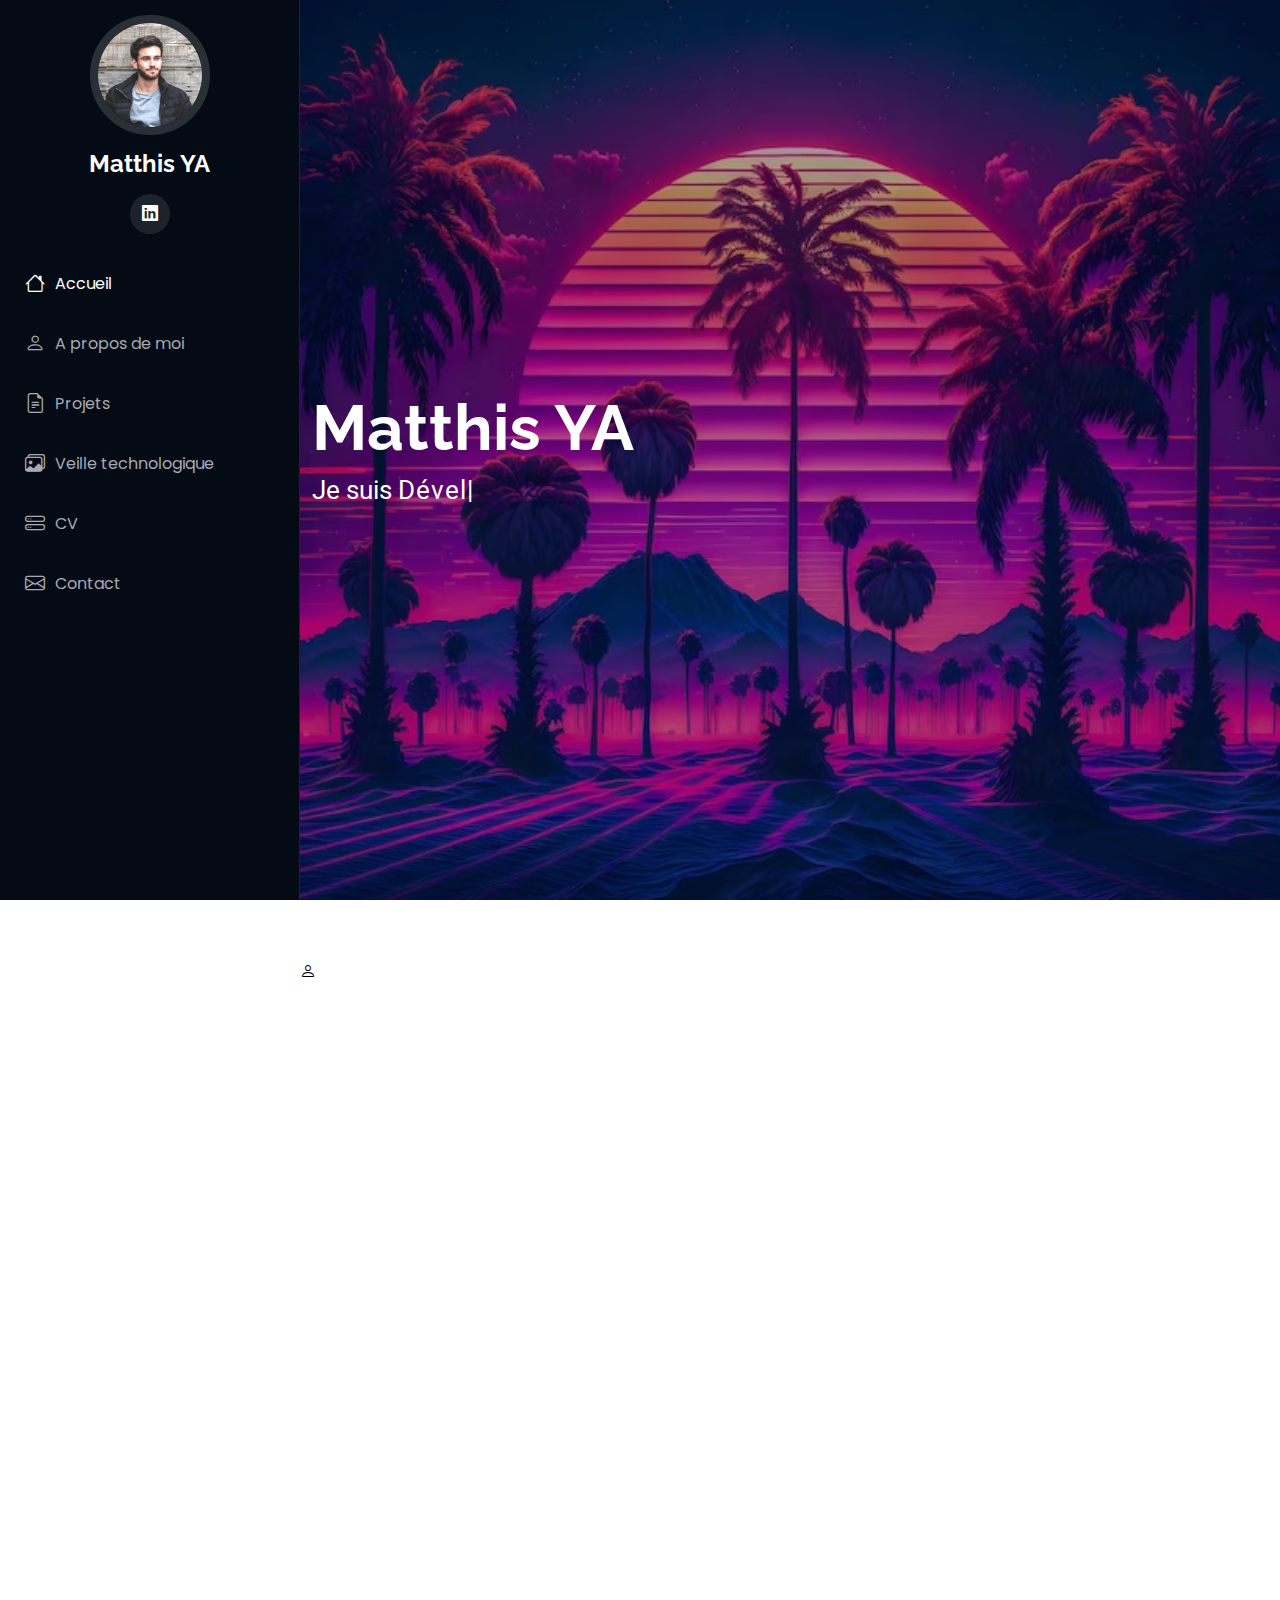
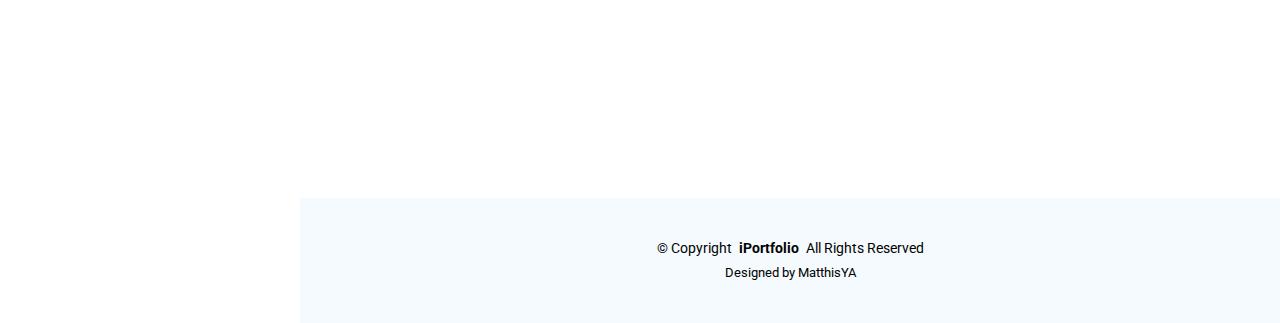
<file: index.html>
<!DOCTYPE html>
<html lang="fr">

<head>
  <meta charset="utf-8">
  <meta content="width=device-width, initial-scale=1.0" name="viewport">
  <title>Portfolio Matthis YA</title>
  <meta content="" name="description">
  <meta content="" name="keywords">

  <!-- Favicons -->
  <!--link href="assets/img/favicon.png" rel="icon"> -->
  <link href="assets/img/apple-touch-icon.png" rel="apple-touch-icon">

  <!-- Fonts -->
  <link href="https://fonts.googleapis.com" rel="preconnect">
  <link href="https://fonts.gstatic.com" rel="preconnect" crossorigin>
  <link href="https://fonts.googleapis.com/css2?family=Roboto:ital,wght@0,100;0,300;0,400;0,500;0,700;0,900;1,100;1,300;1,400;1,500;1,700;1,900&family=Poppins:ital,wght@0,100;0,200;0,300;0,400;0,500;0,600;0,700;0,800;0,900;1,100;1,200;1,300;1,400;1,500;1,600;1,700;1,800;1,900&family=Raleway:ital,wght@0,100;0,200;0,300;0,400;0,500;0,600;0,700;0,800;0,900;1,100;1,200;1,300;1,400;1,500;1,600;1,700;1,800;1,900&display=swap" rel="stylesheet">

  <!-- Vendor CSS Files -->
  <link href="assets/vendor/bootstrap/css/bootstrap.min.css" rel="stylesheet">
  <link href="assets/vendor/bootstrap-icons/bootstrap-icons.css" rel="stylesheet">
  <link href="assets/vendor/aos/aos.css" rel="stylesheet">
  <link href="assets/vendor/glightbox/css/glightbox.min.css" rel="stylesheet">
  <link href="assets/vendor/swiper/swiper-bundle.min.css" rel="stylesheet">

  <!-- Main CSS File -->
  <link href="assets/css/main.css" rel="stylesheet">

  <!-- =======================================================
  * Template Name: iPortfolio
  * Template URL: https://bootstrapmade.com/iportfolio-bootstrap-portfolio-websites-template/
  * Updated: Jun 29 2024 with Bootstrap v5.3.3
  * Author: BootstrapMade.com
  * License: https://bootstrapmade.com/license/
  ======================================================== -->
</head>

<body class="index-page">

  <header id="header" class="header dark-background d-flex flex-column">
    <i class="header-toggle d-xl-none bi bi-list"></i>

    <div class="profile-img">
      <img src="assets/img/my-profile-img.jpg" alt="" class="img-fluid rounded-circle">
    </div>

    <a href="index.html" class="logo d-flex align-items-center justify-content-center">
      <!-- Uncomment the line below if you also wish to use an image logo -->
      <!-- <img src="assets/img/logo.png" alt=""> -->
      <h1 class="sitename">Matthis YA</h1>
    </a>

    <div class="social-links text-center">
      <a href="#" class="linkedin"><i class="bi bi-linkedin"></i></a>
    </div>

    <nav id="navmenu" class="navmenu">
      <ul>
        <li><a href="#Accueil" class="active"><i class="bi bi-house navicon"></i>Accueil</a></li>
        <li><a href="#AProposDeMoi"><i class="bi bi-person navicon"></i> A propos de moi</a></li>
        <li><a href="#Projets"><i class="bi bi-file-earmark-text navicon"></i> Projets</a></li>
        <li><a href="#VeilleTechnologique"><i class="bi bi-images navicon"></i> Veille technologique</a></li>
        <li><a href="#CV"><i class="bi bi-hdd-stack navicon"></i> CV</a></li>
        <!--li class="dropdown"><a href="#"><i class="bi bi-menu-button navicon"></i> <span>Dropdown</span> <i class="bi bi-chevron-down toggle-dropdown"></i></a>
          <ul>
            <li><a href="#">Dropdown 1</a></li>
            <li class="dropdown"><a href="#"><span>Deep Dropdown</span> <i class="bi bi-chevron-down toggle-dropdown"></i></a>
              <ul>
                <li><a href="#">Deep Dropdown 1</a></li>
                <li><a href="#">Deep Dropdown 2</a></li>
                <li><a href="#">Deep Dropdown 3</a></li>
                <li><a href="#">Deep Dropdown 4</a></li>
                <li><a href="#">Deep Dropdown 5</a></li>
            </ul>
            </li>
            <li><a href="#">Dropdown 2</a></li>
            <li><a href="#">Dropdown 3</a></li>
            <li><a href="#">Dropdown 4</a></li>
        </ul>
      </li-->
        <li><a href="#contact"><i class="bi bi-envelope navicon"></i> Contact</a></li>
        </ul>
    </nav>

  </header>

  <main class="main">

    <!-- Hero Section -->
    <section id="Accueil" class="hero section dark-background">

      <img src="assets/img/test portfolio.avif" alt="" data-aos="fade-in" class="">

      <div class="container" data-aos="fade-up" data-aos-delay="100">
        <h2>Matthis YA</h2>
        <p>Je suis <span class="typed" data-typed-items="Développeur, Etudiant, Barber"></span><span class="typed-cursor typed-cursor--blink" aria-hidden="true"></span><span class="typed-cursor typed-cursor--blink" aria-hidden="true"></span></p>
      </div>

    </section><!-- /Hero Section -->

    <!-- About Section -->
    <section id="AProposDeMoi" class="bi bi-person navicon">

      <!-- Section Title -->
      <div class="container section-title" data-aos="fade-up">
        <h2>A propos de moi</h2>
        <p>Bonjour, je suis étudiant en BTS Systèmes Informatiques aux Organisations.</p>
      </div><!-- End Section Title -->

      <div class="container" data-aos="fade-up" data-aos-delay="100">

        <div class="row gy-4 justify-content-center">
          <div class="col-lg-4">
            <img src="assets/img/my-profile-img.jpg" class="img-fluid" alt="">
          </div>
          <div class="col-lg-8 content">
            <h2>Etudiant en  &amp; Développement WEB.</h2>
            <p class="fst-italic py-3">
              Lorem ipsum dolor sit amet, consectetur adipiscing elit, sed do eiusmod tempor incididunt ut labore et dolore
              magna aliqua.
            </p>
            <div class="row">
              <div class="col-lg-6">
                <ul>
                  <li><i class="bi bi-chevron-right"></i> <strong>Anniversaire:</strong> <span>24 avril 2004</span></li>
                  <li><i class="bi bi-chevron-right"></i> <strong>Website:</strong> <span>www.example.com</span></li>
                  <li><i class="bi bi-chevron-right"></i> <strong>Téléphone:</strong> <span>06 66 74 89 78</span></li>
                  <li><i class="bi bi-chevron-right"></i> <strong>Ville:</strong> <span>Nandy</span></li>
                </ul>
              </div>
              <div class="col-lg-6">
                <ul>
                  <li><i class="bi bi-chevron-right"></i> <strong>Age:</strong> <span>20</span></li>
                  <li><i class="bi bi-chevron-right"></i> <strong>Etude:</strong> <span>BTS SIO</span></li>
                  <li><i class="bi bi-chevron-right"></i> <strong>Email:</strong> <span>matthisya77@gmail.com</span></li>
                  <li><i class="bi bi-chevron-right"></i> <strong>Freelance:</strong> <span>Available</span></li>
                </ul>
              </div>
            </div>
            <p class="py-3">
              Officiis eligendi itaque labore et dolorum mollitia officiis optio vero. Quisquam sunt adipisci omnis et ut. Nulla accusantium dolor incidunt officia tempore. Et eius omnis.
              Cupiditate ut dicta maxime officiis quidem quia. Sed et consectetur qui quia repellendus itaque neque.
            </p>
          </div>
        </div>

      </div>

    </section><!-- /About Section -->

    <!-- Stats Section -->
    <section id="stats" class="stats section">

      <div class="container" data-aos="fade-up" data-aos-delay="100">

        <div class="row gy-4">

          <div class="col-lg-3 col-md-6">
            <div class="stats-item">
              <i class="bi bi-emoji-smile"></i>
              <span data-purecounter-start="0" data-purecounter-end="232" data-purecounter-duration="1" class="purecounter"></span>
              <!--p><strong>Happy Clients</strong> <span>consequuntur quae</span></p-->
            </div>
          </div><!-- End Stats Item -->

          <div class="col-lg-3 col-md-6">
            <div class="stats-item">
              <i class="bi bi-journal-richtext"></i>
              <span data-purecounter-start="0" data-purecounter-end="521" data-purecounter-duration="1" class="purecounter"></span>
              <!--p><strong>Projects</strong> <span>adipisci atque cum quia aut</span></p-->
            </div>
          </div><!-- End Stats Item -->

          <div class="col-lg-3 col-md-6">
            <div class="stats-item">
              <i class="bi bi-headset"></i>
              <span data-purecounter-start="0" data-purecounter-end="1453" data-purecounter-duration="1" class="purecounter"></span>
              <!--p><strong>Hours Of Support</strong> <span>aut commodi quaerat</span></p-->
            </div>
          </div><!-- End Stats Item -->

          <div class="col-lg-3 col-md-6">
            <div class="stats-item">
              <i class="bi bi-people"></i>
              <span data-purecounter-start="0" data-purecounter-end="32" data-purecounter-duration="1" class="purecounter"></span>
              <!--p><strong>Hard Workers</strong> <span>rerum asperiores dolor</span></p-->
            </div>
          </div><!-- End Stats Item -->

        </div>

      </div>

    </section><!-- /Stats Section -->

    <!-- Skills Section -->
    <section id="Projets" class="bi bi-file-earmark-text navicon">

      <!-- Section Title -->
      <div class="container section-title" data-aos="fade-up">
        <h2>Skills</h2>
        <p>Necessitatibus eius consequatur ex aliquid fuga eum quidem sint consectetur velit</p>
      </div><!-- End Section Title -->

      <div class="container" data-aos="fade-up" data-aos-delay="100">

        <div class="row skills-content skills-animation">

          <div class="col-lg-6">

            <div class="progress">
              <span class="skill"><span>HTML</span> <i class="val">50%</i></span>
              <div class="progress-bar-wrap">
                <div class="progress-bar" role="progressbar" aria-valuenow="50" aria-valuemin="0" aria-valuemax="100"></div>
              </div>
            </div><!-- End Skills Item -->

            <div class="progress">
              <span class="skill"><span>CSS</span> <i class="val">50%</i></span>
              <div class="progress-bar-wrap">
                <div class="progress-bar" role="progressbar" aria-valuenow="50" aria-valuemin="0" aria-valuemax="100"></div>
              </div>
            </div><!-- End Skills Item -->

            <div class="progress">
              <span class="skill"><span>Kotlin</span> <i class="val">50%</i></span>
              <div class="progress-bar-wrap">
                <div class="progress-bar" role="progressbar" aria-valuenow="55" aria-valuemin="0" aria-valuemax="100"></div>
              </div>
            </div><!-- End Skills Item -->

          </div>

          <div class="col-lg-6">

            <div class="progress">
              <span class="skill"><span>PHP</span> <i class="val">40%</i></span>
              <div class="progress-bar-wrap">
                <div class="progress-bar" role="progressbar" aria-valuenow="40" aria-valuemin="0" aria-valuemax="100"></div>
              </div>
            </div><!-- End Skills Item -->

            <div class="progress">
              <span class="skill"><span>WordPress/CMS</span> <i class="val">60%</i></span>
              <div class="progress-bar-wrap">
                <div class="progress-bar" role="progressbar" aria-valuenow="60" aria-valuemin="0" aria-valuemax="100"></div>
              </div>
            </div><!-- End Skills Item -->

            <div class="progress">
              <span class="skill"><span>Photoshop</span> <i class="val">55%</i></span>
              <div class="progress-bar-wrap">
                <div class="progress-bar" role="progressbar" aria-valuenow="55" aria-valuemin="0" aria-valuemax="100"></div>
              </div>
            </div><!-- End Skills Item -->

          </div>

        </div>

      </div>

    </section><!-- /Skills Section -->

    <!-- Resume Section -->
    <section id="Resume" class="container section-title">

      <!-- Section Title -->
      <div class="container section-title" data-aos="fade-up">
        <h2>Resume</h2>
        <p>Magnam dolores commodi suscipit. Necessitatibus eius consequatur ex aliquid fuga eum quidem. Sit sint consectetur velit. Quisquam quos quisquam cupiditate. Et nemo qui impedit suscipit alias ea. Quia fugiat sit in iste officiis commodi quidem hic quas.</p>
      </div><!-- End Section Title -->

      <div class="container">

        <div class="row">

          <div class="col-lg-6" data-aos="fade-up" data-aos-delay="100">
            <h3 class="resume-title">Sumary</h3>

            <div class="resume-item pb-0">
              <h4>Matthis YA</h4>
              <p><em>Innovative and deadline-driven Graphic Designer with 3+ years of experience designing and developing user-centered digital/print marketing material from initial concept to final, polished deliverable.</em></p>
              <ul>
                <li>Portland par 127,Orlando, FL</li>
                <li>(123) 456-7891</li>
                <li>alice.barkley@example.com</li>
              </ul>
            </div><!-- Edn Resume Item -->

            <h3 class="resume-title">Education</h3>
            <div class="resume-item">
              <h4>Master of Fine Arts &amp; Graphic Design</h4>
              <h5>2015 - 2016</h5>
              <p><em>Rochester Institute of Technology, Rochester, NY</em></p>
              <p>Qui deserunt veniam. Et sed aliquam labore tempore sed quisquam iusto autem sit. Ea vero voluptatum qui ut dignissimos deleniti nerada porti sand markend</p>
            </div><!-- Edn Resume Item -->

            <div class="resume-item">
              <h4>Bachelor of Fine Arts &amp; Graphic Design</h4>
              <h5>2010 - 2014</h5>
              <p><em>Rochester Institute of Technology, Rochester, NY</em></p>
              <p>Quia nobis sequi est occaecati aut. Repudiandae et iusto quae reiciendis et quis Eius vel ratione eius unde vitae rerum voluptates asperiores voluptatem Earum molestiae consequatur neque etlon sader mart dila</p>
            </div><!-- Edn Resume Item -->

          </div>

          <div class="col-lg-6" data-aos="fade-up" data-aos-delay="200">
            <h3 class="resume-title">Professional Experience</h3>
            <div class="resume-item">
              <h4>Senior graphic design specialist</h4>
              <h5>2019 - Present</h5>
              <p><em>Experion, New York, NY </em></p>
              <ul>
                <li>Lead in the design, development, and implementation of the graphic, layout, and production communication materials</li>
                <li>Delegate tasks to the 7 members of the design team and provide counsel on all aspects of the project. </li>
                <li>Supervise the assessment of all graphic materials in order to ensure quality and accuracy of the design</li>
                <li>Oversee the efficient use of production project budgets ranging from $2,000 - $25,000</li>
              </ul>
            </div><!-- Edn Resume Item -->

            <div class="resume-item">
              <h4>Graphic design specialist</h4>
              <h5>2017 - 2018</h5>
              <p><em>Stepping Stone Advertising, New York, NY</em></p>
              <ul>
                <li>Developed numerous marketing programs (logos, brochures,infographics, presentations, and advertisements).</li>
                <li>Managed up to 5 projects or tasks at a given time while under pressure</li>
                <li>Recommended and consulted with clients on the most appropriate graphic design</li>
                <li>Created 4+ design presentations and proposals a month for clients and account managers</li>
              </ul>
            </div><!-- Edn Resume Item -->

          </div>

        </div>

      </div>

    </section><!-- /Resume Section -->

    <!-- Portfolio Section -->
    <section id="VeilleTechnologique" class="bi bi-images navicon">

      <!-- Section Title -->
      <div class="container section-title" data-aos="fade-up">
        <h2>Portfolio</h2>
        <p>Magnam dolores commodi suscipit. Necessitatibus eius consequatur ex aliquid fuga eum quidem. Sit sint consectetur velit. Quisquam quos quisquam cupiditate. Et nemo qui impedit suscipit alias ea. Quia fugiat sit in iste officiis commodi quidem hic quas.</p>
      </div><!-- End Section Title -->

      <div class="container">

        <div class="isotope-layout" data-default-filter="*" data-layout="masonry" data-sort="original-order">

          <ul class="portfolio-filters isotope-filters" data-aos="fade-up" data-aos-delay="100">
            <li data-filter="*" class="filter-active">All</li>
            <li data-filter=".filter-app">App</li>
            <li data-filter=".filter-product">Product</li>
            <li data-filter=".filter-branding">Branding</li>
            <li data-filter=".filter-books">Books</li>
          </ul><!-- End Portfolio Filters -->

          <div class="row gy-4 isotope-container" data-aos="fade-up" data-aos-delay="200">

            <div class="col-lg-4 col-md-6 portfolio-item isotope-item filter-app">
              <div class="portfolio-content h-100">
                <img src="assets/img/portfolio/app-1.jpg" class="img-fluid" alt="">
                <div class="portfolio-info">
                  <h4>App 1</h4>
                  <p>Lorem ipsum, dolor sit amet consectetur</p>
                  <a href="assets/img/portfolio/app-1.jpg" title="App 1" data-gallery="portfolio-gallery-app" class="glightbox preview-link"><i class="bi bi-zoom-in"></i></a>
                  <a href="portfolio-details.html" title="More Details" class="details-link"><i class="bi bi-link-45deg"></i></a>
                </div>
              </div>
            </div><!-- End Portfolio Item -->

            <div class="col-lg-4 col-md-6 portfolio-item isotope-item filter-product">
              <div class="portfolio-content h-100">
                <img src="assets/img/portfolio/product-1.jpg" class="img-fluid" alt="">
                <div class="portfolio-info">
                  <h4>Product 1</h4>
                  <p>Lorem ipsum, dolor sit amet consectetur</p>
                  <a href="assets/img/portfolio/product-1.jpg" title="Product 1" data-gallery="portfolio-gallery-product" class="glightbox preview-link"><i class="bi bi-zoom-in"></i></a>
                  <a href="portfolio-details.html" title="More Details" class="details-link"><i class="bi bi-link-45deg"></i></a>
                </div>
              </div>
            </div><!-- End Portfolio Item -->

            <div class="col-lg-4 col-md-6 portfolio-item isotope-item filter-branding">
              <div class="portfolio-content h-100">
                <img src="assets/img/portfolio/branding-1.jpg" class="img-fluid" alt="">
                <div class="portfolio-info">
                  <h4>Branding 1</h4>
                  <p>Lorem ipsum, dolor sit amet consectetur</p>
                  <a href="assets/img/portfolio/branding-1.jpg" title="Branding 1" data-gallery="portfolio-gallery-branding" class="glightbox preview-link"><i class="bi bi-zoom-in"></i></a>
                  <a href="portfolio-details.html" title="More Details" class="details-link"><i class="bi bi-link-45deg"></i></a>
                </div>
              </div>
            </div><!-- End Portfolio Item -->

            <div class="col-lg-4 col-md-6 portfolio-item isotope-item filter-books">
              <div class="portfolio-content h-100">
                <img src="assets/img/portfolio/books-1.jpg" class="img-fluid" alt="">
                <div class="portfolio-info">
                  <h4>Books 1</h4>
                  <p>Lorem ipsum, dolor sit amet consectetur</p>
                  <a href="assets/img/portfolio/books-1.jpg" title="Branding 1" data-gallery="portfolio-gallery-book" class="glightbox preview-link"><i class="bi bi-zoom-in"></i></a>
                  <a href="portfolio-details.html" title="More Details" class="details-link"><i class="bi bi-link-45deg"></i></a>
                </div>
              </div>
            </div><!-- End Portfolio Item -->

            <div class="col-lg-4 col-md-6 portfolio-item isotope-item filter-app">
              <div class="portfolio-content h-100">
                <img src="assets/img/portfolio/app-2.jpg" class="img-fluid" alt="">
                <div class="portfolio-info">
                  <h4>App 2</h4>
                  <p>Lorem ipsum, dolor sit amet consectetur</p>
                  <a href="assets/img/portfolio/app-2.jpg" title="App 2" data-gallery="portfolio-gallery-app" class="glightbox preview-link"><i class="bi bi-zoom-in"></i></a>
                  <a href="portfolio-details.html" title="More Details" class="details-link"><i class="bi bi-link-45deg"></i></a>
                </div>
              </div>
            </div><!-- End Portfolio Item -->

            <div class="col-lg-4 col-md-6 portfolio-item isotope-item filter-product">
              <div class="portfolio-content h-100">
                <img src="assets/img/portfolio/product-2.jpg" class="img-fluid" alt="">
                <div class="portfolio-info">
                  <h4>Product 2</h4>
                  <p>Lorem ipsum, dolor sit amet consectetur</p>
                  <a href="assets/img/portfolio/product-2.jpg" title="Product 2" data-gallery="portfolio-gallery-product" class="glightbox preview-link"><i class="bi bi-zoom-in"></i></a>
                  <a href="portfolio-details.html" title="More Details" class="details-link"><i class="bi bi-link-45deg"></i></a>
                </div>
              </div>
            </div><!-- End Portfolio Item -->

            <div class="col-lg-4 col-md-6 portfolio-item isotope-item filter-branding">
              <div class="portfolio-content h-100">
                <img src="assets/img/portfolio/branding-2.jpg" class="img-fluid" alt="">
                <div class="portfolio-info">
                  <h4>Branding 2</h4>
                  <p>Lorem ipsum, dolor sit amet consectetur</p>
                  <a href="assets/img/portfolio/branding-2.jpg" title="Branding 2" data-gallery="portfolio-gallery-branding" class="glightbox preview-link"><i class="bi bi-zoom-in"></i></a>
                  <a href="portfolio-details.html" title="More Details" class="details-link"><i class="bi bi-link-45deg"></i></a>
                </div>
              </div>
            </div><!-- End Portfolio Item -->

            <div class="col-lg-4 col-md-6 portfolio-item isotope-item filter-books">
              <div class="portfolio-content h-100">
                <img src="assets/img/portfolio/books-2.jpg" class="img-fluid" alt="">
                <div class="portfolio-info">
                  <h4>Books 2</h4>
                  <p>Lorem ipsum, dolor sit amet consectetur</p>
                  <a href="assets/img/portfolio/books-2.jpg" title="Branding 2" data-gallery="portfolio-gallery-book" class="glightbox preview-link"><i class="bi bi-zoom-in"></i></a>
                  <a href="portfolio-details.html" title="More Details" class="details-link"><i class="bi bi-link-45deg"></i></a>
                </div>
              </div>
            </div><!-- End Portfolio Item -->

            <div class="col-lg-4 col-md-6 portfolio-item isotope-item filter-app">
              <div class="portfolio-content h-100">
                <img src="assets/img/portfolio/app-3.jpg" class="img-fluid" alt="">
                <div class="portfolio-info">
                  <h4>App 3</h4>
                  <p>Lorem ipsum, dolor sit amet consectetur</p>
                  <a href="assets/img/portfolio/app-3.jpg" title="App 3" data-gallery="portfolio-gallery-app" class="glightbox preview-link"><i class="bi bi-zoom-in"></i></a>
                  <a href="portfolio-details.html" title="More Details" class="details-link"><i class="bi bi-link-45deg"></i></a>
                </div>
              </div>
            </div><!-- End Portfolio Item -->

            <div class="col-lg-4 col-md-6 portfolio-item isotope-item filter-product">
              <div class="portfolio-content h-100">
                <img src="assets/img/portfolio/product-3.jpg" class="img-fluid" alt="">
                <div class="portfolio-info">
                  <h4>Product 3</h4>
                  <p>Lorem ipsum, dolor sit amet consectetur</p>
                  <a href="assets/img/portfolio/product-3.jpg" title="Product 3" data-gallery="portfolio-gallery-product" class="glightbox preview-link"><i class="bi bi-zoom-in"></i></a>
                  <a href="portfolio-details.html" title="More Details" class="details-link"><i class="bi bi-link-45deg"></i></a>
                </div>
              </div>
            </div><!-- End Portfolio Item -->

            <div class="col-lg-4 col-md-6 portfolio-item isotope-item filter-branding">
              <div class="portfolio-content h-100">
                <img src="assets/img/portfolio/branding-3.jpg" class="img-fluid" alt="">
                <div class="portfolio-info">
                  <h4>Branding 3</h4>
                  <p>Lorem ipsum, dolor sit amet consectetur</p>
                  <a href="assets/img/portfolio/branding-3.jpg" title="Branding 2" data-gallery="portfolio-gallery-branding" class="glightbox preview-link"><i class="bi bi-zoom-in"></i></a>
                  <a href="portfolio-details.html" title="More Details" class="details-link"><i class="bi bi-link-45deg"></i></a>
                </div>
              </div>
            </div><!-- End Portfolio Item -->

            <div class="col-lg-4 col-md-6 portfolio-item isotope-item filter-books">
              <div class="portfolio-content h-100">
                <img src="assets/img/portfolio/books-3.jpg" class="img-fluid" alt="">
                <div class="portfolio-info">
                  <h4>Books 3</h4>
                  <p>Lorem ipsum, dolor sit amet consectetur</p>
                  <a href="assets/img/portfolio/books-3.jpg" title="Branding 3" data-gallery="portfolio-gallery-book" class="glightbox preview-link"><i class="bi bi-zoom-in"></i></a>
                  <a href="portfolio-details.html" title="More Details" class="details-link"><i class="bi bi-link-45deg"></i></a>
                </div>
              </div>
            </div><!-- End Portfolio Item -->

          </div><!-- End Portfolio Container -->

        </div>

      </div>

    </section><!-- /Portfolio Section -->

    <!-- Services Section -->
    <section id="services" class="services section">

      <!-- Section Title -->
      <div class="container section-title" data-aos="fade-up">
        <h2>Services</h2>
        <p>Magnam dolores commodi suscipit. Necessitatibus eius consequatur ex aliquid fuga eum quidem. Sit sint consectetur velit. Quisquam quos quisquam cupiditate. Et nemo qui impedit suscipit alias ea. Quia fugiat sit in iste officiis commodi quidem hic quas.</p>
      </div><!-- End Section Title -->

      <div class="container">

        <div class="row gy-4">

          <div class="col-lg-4 col-md-6 service-item d-flex" data-aos="fade-up" data-aos-delay="100">
            <div class="icon flex-shrink-0"><i class="bi bi-briefcase"></i></div>
            <div>
              <h4 class="title"><a href="service-details.html" class="stretched-link">Lorem Ipsum</a></h4>
              <p class="description">Voluptatum deleniti atque corrupti quos dolores et quas molestias excepturi sint occaecati cupiditate non provident</p>
            </div>
          </div>
          <!-- End Service Item -->

          <div class="col-lg-4 col-md-6 service-item d-flex" data-aos="fade-up" data-aos-delay="200">
            <div class="icon flex-shrink-0"><i class="bi bi-card-checklist"></i></div>
            <div>
              <h4 class="title"><a href="service-details.html" class="stretched-link">Dolor Sitema</a></h4>
              <p class="description">Minim veniam, quis nostrud exercitation ullamco laboris nisi ut aliquip ex ea commodo consequat tarad limino ata</p>
            </div>
          </div><!-- End Service Item -->

          <div class="col-lg-4 col-md-6 service-item d-flex" data-aos="fade-up" data-aos-delay="300">
            <div class="icon flex-shrink-0"><i class="bi bi-bar-chart"></i></div>
            <div>
              <h4 class="title"><a href="service-details.html" class="stretched-link">Sed ut perspiciatis</a></h4>
              <p class="description">Duis aute irure dolor in reprehenderit in voluptate velit esse cillum dolore eu fugiat nulla pariatur</p>
            </div>
          </div><!-- End Service Item -->

          <div class="col-lg-4 col-md-6 service-item d-flex" data-aos="fade-up" data-aos-delay="400">
            <div class="icon flex-shrink-0"><i class="bi bi-binoculars"></i></div>
            <div>
              <h4 class="title"><a href="service-details.html" class="stretched-link">Magni Dolores</a></h4>
              <p class="description">Excepteur sint occaecat cupidatat non proident, sunt in culpa qui officia deserunt mollit anim id est laborum</p>
            </div>
          </div><!-- End Service Item -->

          <div class="col-lg-4 col-md-6 service-item d-flex" data-aos="fade-up" data-aos-delay="500">
            <div class="icon flex-shrink-0"><i class="bi bi-brightness-high"></i></div>
            <div>
              <h4 class="title"><a href="service-details.html" class="stretched-link">Nemo Enim</a></h4>
              <p class="description">At vero eos et accusamus et iusto odio dignissimos ducimus qui blanditiis praesentium voluptatum deleniti atque</p>
            </div>
          </div><!-- End Service Item -->

          <div class="col-lg-4 col-md-6 service-item d-flex" data-aos="fade-up" data-aos-delay="600">
            <div class="icon flex-shrink-0"><i class="bi bi-calendar4-week"></i></div>
            <div>
              <h4 class="title"><a href="service-details.html" class="stretched-link">Eiusmod Tempor</a></h4>
              <p class="description">Et harum quidem rerum facilis est et expedita distinctio. Nam libero tempore, cum soluta nobis est eligendi</p>
            </div>
          </div><!-- End Service Item -->

        </div>

      </div>

    </section><!-- /Services Section -->

    <!-- Testimonials Section -->
    <!--section id="testimonials" class="testimonials section light-background">

      <!-- Section Title -->
      <!--div class="container section-title" data-aos="fade-up">
        <h2>Testimonials</h2>
        <p>Necessitatibus eius consequatur ex aliquid fuga eum quidem sint consectetur velit</p>
      </div><!-- End Section Title -->

      <!--div class="container" data-aos="fade-up" data-aos-delay="100">

        <div class="swiper init-swiper">
          <script type="application/json" class="swiper-config">
            {
              "loop": true,
              "speed": 600,
              "autoplay": {
                "delay": 5000
              },
              "slidesPerView": "auto",
              "pagination": {
                "el": ".swiper-pagination",
                "type": "bullets",
                "clickable": true
              },
              "breakpoints": {
                "320": {
                  "slidesPerView": 1,
                  "spaceBetween": 40
                },
                "1200": {
                  "slidesPerView": 3,
                  "spaceBetween": 1
                }
              }
            }
          </script>
          <!--div class="swiper-wrapper">

            <!--div class="swiper-slide">
              <div class="testimonial-item">
                <p>
                  <i class="bi bi-quote quote-icon-left"></i>
                  <span>Proin iaculis purus consequat sem cure digni ssim donec porttitora entum suscipit rhoncus. Accusantium quam, ultricies eget id, aliquam eget nibh et. Maecen aliquam, risus at semper.</span>
                  <i class="bi bi-quote quote-icon-right"></i>
                </p>
                <img src="assets/img/testimonials/testimonials-1.jpg" class="testimonial-img" alt="">
                <h3>Saul Goodman</h3>
                <h4>Ceo &amp; Founder</h4>
              </div>
            </div><!-- End testimonial item -->

            <!--div class="swiper-slide">
              <div class="testimonial-item">
                <p>
                  <i class="bi bi-quote quote-icon-left"></i>
                  <span>Export tempor illum tamen malis malis eram quae irure esse labore quem cillum quid malis quorum velit fore eram velit sunt aliqua noster fugiat irure amet legam anim culpa.</span>
                  <i class="bi bi-quote quote-icon-right"></i>
                </p>
                <img src="assets/img/testimonials/testimonials-2.jpg" class="testimonial-img" alt="">
                <h3>Sara Wilsson</h3>
                <h4>Designer</h4>
              </div>
            </div><!-- End testimonial item -->

            <!--div class="swiper-slide">
              <div class="testimonial-item">
                <p>
                  <i class="bi bi-quote quote-icon-left"></i>
                  <span>Enim nisi quem export duis labore cillum quae magna enim sint quorum nulla quem veniam duis minim tempor labore quem eram duis noster aute amet eram fore quis sint minim.</span>
                  <i class="bi bi-quote quote-icon-right"></i>
                </p>
                <img src="assets/img/testimonials/testimonials-3.jpg" class="testimonial-img" alt="">
                <h3>Jena Karlis</h3>
                <h4>Store Owner</h4>
              </div>
            </div><!-- End testimonial item -->

            <!--div class="swiper-slide">
              <div class="testimonial-item">
                <p>
                  <i class="bi bi-quote quote-icon-left"></i>
                  <span>Fugiat enim eram quae cillum dolore dolor amet nulla culpa multos export minim fugiat dolor enim duis veniam ipsum anim magna sunt elit fore quem dolore labore illum veniam.</span>
                  <i class="bi bi-quote quote-icon-right"></i>
                </p>
                <img src="assets/img/testimonials/testimonials-4.jpg" class="testimonial-img" alt="">
                <h3>Matt Brandon</h3>
                <h4>Freelancer</h4>
              </div>
            </div><!-- End testimonial item -->

            <!--div class="swiper-slide">
              <div class="testimonial-item">
                <p>
                  <i class="bi bi-quote quote-icon-left"></i>
                  <span>Quis quorum aliqua sint quem legam fore sunt eram irure aliqua veniam tempor noster veniam sunt culpa nulla illum cillum fugiat legam esse veniam culpa fore nisi cillum quid.</span>
                  <i class="bi bi-quote quote-icon-right"></i>
                </p>
                <img src="assets/img/testimonials/testimonials-5.jpg" class="testimonial-img" alt="">
                <h3>John Larson</h3>
                <h4>Entrepreneur</h4>
              </div>
            </div><!-- End testimonial item --> 

          </div>
          <div class="swiper-pagination"></div>
        </div>

      </div>

    </section><!-- /Testimonials Section -->

    <!-- Contact Section -->
    <section id="contact" class="contact section">

      <!-- Section Title -->
      <div class="container section-title" data-aos="fade-up">
        <h2>Contact</h2>
        <p>Necessitatibus eius consequatur ex aliquid fuga eum quidem sint consectetur velit</p>
      </div><!-- End Section Title -->

      <div class="container" data-aos="fade-up" data-aos-delay="100">

        <div class="row gy-4">

          <div class="col-lg-5">

            <div class="info-wrap">
              <div class="info-item d-flex" data-aos="fade-up" data-aos-delay="200">
                <i class="bi bi-geo-alt flex-shrink-0"></i>
                <div>
                  <h3>Address</h3>
                  <p>A108 Adam Street, New York, NY 535022</p>
                </div>
              </div><!-- End Info Item -->

              <div class="info-item d-flex" data-aos="fade-up" data-aos-delay="300">
                <i class="bi bi-telephone flex-shrink-0"></i>
                <div>
                  <h3>Call Us</h3>
                  <p>+1 5589 55488 55</p>
                </div>
              </div><!-- End Info Item -->

              <div class="info-item d-flex" data-aos="fade-up" data-aos-delay="400">
                <i class="bi bi-envelope flex-shrink-0"></i>
                <div>
                  <h3>Email Us</h3>
                  <p>info@example.com</p>
                </div>
              </div><!-- End Info Item -->

              <iframe src="https://www.google.com/maps/embed?pb=!1m14!1m8!1m3!1d48389.78314118045!2d-74.006138!3d40.710059!3m2!1i1024!2i768!4f13.1!3m3!1m2!1s0x89c25a22a3bda30d%3A0xb89d1fe6bc499443!2sDowntown%20Conference%20Center!5e0!3m2!1sen!2sus!4v1676961268712!5m2!1sen!2sus" frameborder="0" style="border:0; width: 100%; height: 270px;" allowfullscreen="" loading="lazy" referrerpolicy="no-referrer-when-downgrade"></iframe>
            </div>
          </div>

          <div class="col-lg-7">
            <form action="forms/contact.php" method="post" class="php-email-form" data-aos="fade-up" data-aos-delay="200">
              <div class="row gy-4">

                <div class="col-md-6">
                  <label for="name-field" class="pb-2">Your Name</label>
                  <input type="text" name="name" id="name-field" class="form-control" required="">
                </div>

                <div class="col-md-6">
                  <label for="email-field" class="pb-2">Your Email</label>
                  <input type="email" class="form-control" name="email" id="email-field" required="">
                </div>

                <div class="col-md-12">
                  <label for="subject-field" class="pb-2">Subject</label>
                  <input type="text" class="form-control" name="subject" id="subject-field" required="">
                </div>

                <div class="col-md-12">
                  <label for="message-field" class="pb-2">Message</label>
                  <textarea class="form-control" name="message" rows="10" id="message-field" required=""></textarea>
                </div>

                <div class="col-md-12 text-center">
                  <div class="loading">Loading</div>
                  <div class="error-message"></div>
                  <div class="sent-message">Your message has been sent. Thank you!</div>

                  <button type="submit">Send Message</button>
                </div>

              </div>
            </form>
          </div><!-- End Contact Form -->

        </div>

      </div>

    </section><!-- /Contact Section -->

  </main>

  <footer id="footer" class="footer position-relative light-background">

    <div class="container">
      <div class="copyright text-center ">
        <p>© <span>Copyright</span> <strong class="px-1 sitename">iPortfolio</strong> <span>All Rights Reserved</span></p>
      </div>
      <div class="credits">
        <!-- All the links in the footer should remain intact. -->
        <!-- You can delete the links only if you've purchased the pro version. -->
        <!-- Licensing information: https://bootstrapmade.com/license/ -->
        <!-- Purchase the pro version with working PHP/AJAX contact form: [buy-url] -->
        Designed by <a href="https://matthisya.github.io/Portfolio/#">MatthisYA</a>
      </div>
    </div>

  </footer>

  <!-- Scroll Top -->
  <a href="#" id="scroll-top" class="scroll-top d-flex align-items-center justify-content-center"><i class="bi bi-arrow-up-short"></i></a>

  <!-- Preloader -->
  <div id="preloader"></div>

  <!-- Vendor JS Files -->
  <script src="assets/vendor/bootstrap/js/bootstrap.bundle.min.js"></script>
  <script src="assets/vendor/php-email-form/validate.js"></script>
  <script src="assets/vendor/aos/aos.js"></script>
  <script src="assets/vendor/typed.js/typed.umd.js"></script>
  <script src="assets/vendor/purecounter/purecounter_vanilla.js"></script>
  <script src="assets/vendor/waypoints/noframework.waypoints.js"></script>
  <script src="assets/vendor/glightbox/js/glightbox.min.js"></script>
  <script src="assets/vendor/imagesloaded/imagesloaded.pkgd.min.js"></script>
  <script src="assets/vendor/isotope-layout/isotope.pkgd.min.js"></script>
  <script src="assets/vendor/swiper/swiper-bundle.min.js"></script>

  <!-- Main JS File -->
  <script src="assets/js/main.js"></script>

</body>

</html>
</file>
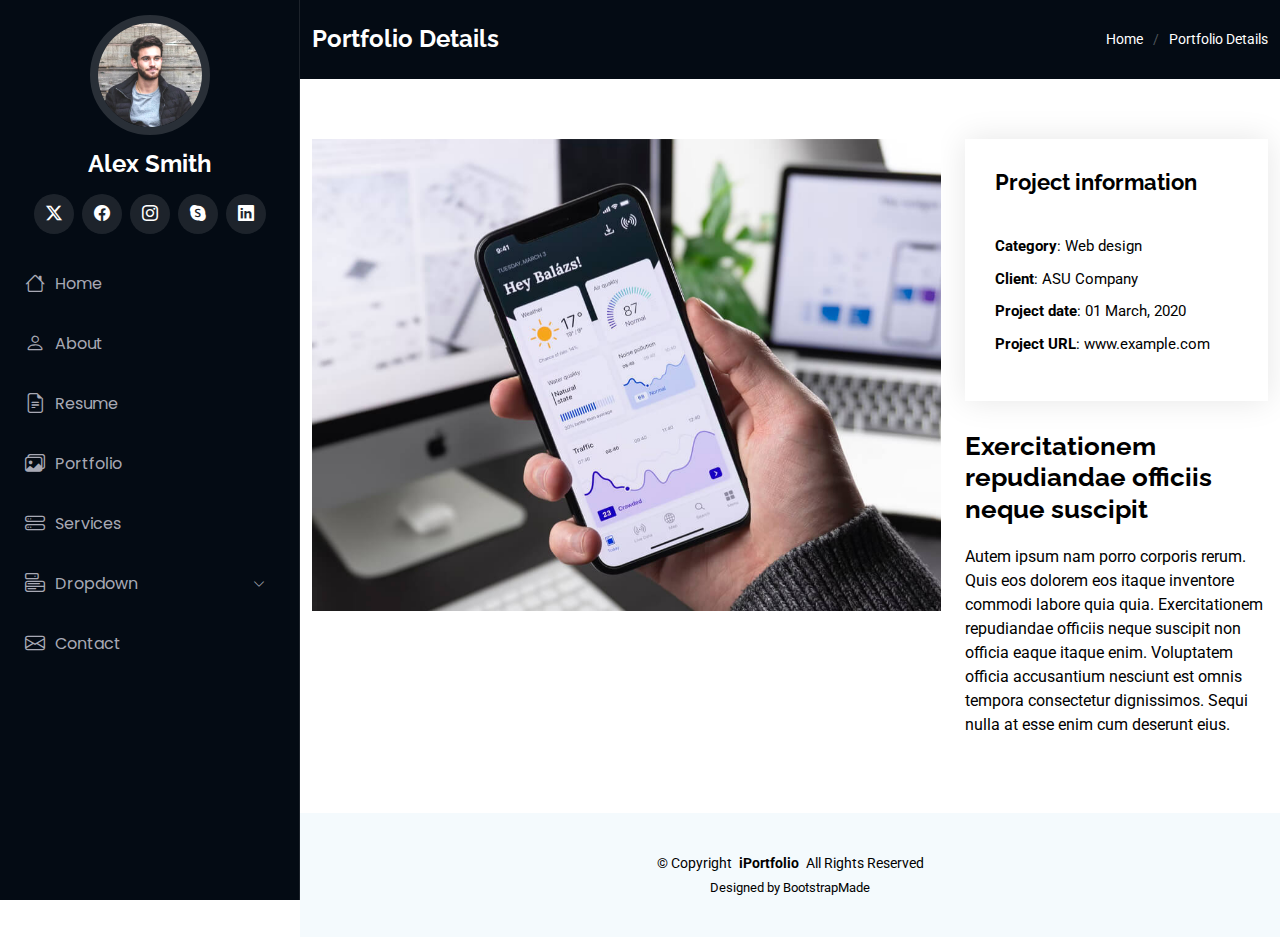
<file: portfolio-details.html>
<!DOCTYPE html>
<html lang="en">

<head>
  <meta charset="utf-8">
  <meta content="width=device-width, initial-scale=1.0" name="viewport">
  <title>Portfolio Details - iPortfolio Bootstrap Template</title>
  <meta content="" name="description">
  <meta content="" name="keywords">

  <!-- Favicons -->
  <link href="assets/img/favicon.png" rel="icon">
  <link href="assets/img/apple-touch-icon.png" rel="apple-touch-icon">

  <!-- Fonts -->
  <link href="https://fonts.googleapis.com" rel="preconnect">
  <link href="https://fonts.gstatic.com" rel="preconnect" crossorigin>
  <link href="https://fonts.googleapis.com/css2?family=Roboto:ital,wght@0,100;0,300;0,400;0,500;0,700;0,900;1,100;1,300;1,400;1,500;1,700;1,900&family=Poppins:ital,wght@0,100;0,200;0,300;0,400;0,500;0,600;0,700;0,800;0,900;1,100;1,200;1,300;1,400;1,500;1,600;1,700;1,800;1,900&family=Raleway:ital,wght@0,100;0,200;0,300;0,400;0,500;0,600;0,700;0,800;0,900;1,100;1,200;1,300;1,400;1,500;1,600;1,700;1,800;1,900&display=swap" rel="stylesheet">

  <!-- Vendor CSS Files -->
  <link href="assets/vendor/bootstrap/css/bootstrap.min.css" rel="stylesheet">
  <link href="assets/vendor/bootstrap-icons/bootstrap-icons.css" rel="stylesheet">
  <link href="assets/vendor/aos/aos.css" rel="stylesheet">
  <link href="assets/vendor/glightbox/css/glightbox.min.css" rel="stylesheet">
  <link href="assets/vendor/swiper/swiper-bundle.min.css" rel="stylesheet">

  <!-- Main CSS File -->
  <link href="assets/css/main.css" rel="stylesheet">

  <!-- =======================================================
  * Template Name: iPortfolio
  * Template URL: https://bootstrapmade.com/iportfolio-bootstrap-portfolio-websites-template/
  * Updated: Jun 29 2024 with Bootstrap v5.3.3
  * Author: BootstrapMade.com
  * License: https://bootstrapmade.com/license/
  ======================================================== -->
</head>

<body class="portfolio-details-page">

  <header id="header" class="header dark-background d-flex flex-column">
    <i class="header-toggle d-xl-none bi bi-list"></i>

    <div class="profile-img">
      <img src="assets/img/my-profile-img.jpg" alt="" class="img-fluid rounded-circle">
    </div>

    <a href="index.html" class="logo d-flex align-items-center justify-content-center">
      <!-- Uncomment the line below if you also wish to use an image logo -->
      <!-- <img src="assets/img/logo.png" alt=""> -->
      <h1 class="sitename">Alex Smith</h1>
    </a>

    <div class="social-links text-center">
      <a href="#" class="twitter"><i class="bi bi-twitter-x"></i></a>
      <a href="#" class="facebook"><i class="bi bi-facebook"></i></a>
      <a href="#" class="instagram"><i class="bi bi-instagram"></i></a>
      <a href="#" class="google-plus"><i class="bi bi-skype"></i></a>
      <a href="#" class="linkedin"><i class="bi bi-linkedin"></i></a>
    </div>

    <nav id="navmenu" class="navmenu">
      <ul>
        <li><a href="#hero"><i class="bi bi-house navicon"></i>Home</a></li>
        <li><a href="#about"><i class="bi bi-person navicon"></i> About</a></li>
        <li><a href="#resume"><i class="bi bi-file-earmark-text navicon"></i> Resume</a></li>
        <li><a href="#portfolio"><i class="bi bi-images navicon"></i> Portfolio</a></li>
        <li><a href="#services"><i class="bi bi-hdd-stack navicon"></i> Services</a></li>
        <li class="dropdown"><a href="#"><i class="bi bi-menu-button navicon"></i> <span>Dropdown</span> <i class="bi bi-chevron-down toggle-dropdown"></i></a>
          <ul>
            <li><a href="#">Dropdown 1</a></li>
            <li class="dropdown"><a href="#"><span>Deep Dropdown</span> <i class="bi bi-chevron-down toggle-dropdown"></i></a>
              <ul>
                <li><a href="#">Deep Dropdown 1</a></li>
                <li><a href="#">Deep Dropdown 2</a></li>
                <li><a href="#">Deep Dropdown 3</a></li>
                <li><a href="#">Deep Dropdown 4</a></li>
                <li><a href="#">Deep Dropdown 5</a></li>
              </ul>
            </li>
            <li><a href="#">Dropdown 2</a></li>
            <li><a href="#">Dropdown 3</a></li>
            <li><a href="#">Dropdown 4</a></li>
          </ul>
        </li>
        <li><a href="#contact"><i class="bi bi-envelope navicon"></i> Contact</a></li>
      </ul>
    </nav>

  </header>

  <main class="main">

    <!-- Page Title -->
    <div class="page-title dark-background">
      <div class="container d-lg-flex justify-content-between align-items-center">
        <h1 class="mb-2 mb-lg-0">Portfolio Details</h1>
        <nav class="breadcrumbs">
          <ol>
            <li><a href="index.html">Home</a></li>
            <li class="current">Portfolio Details</li>
          </ol>
        </nav>
      </div>
    </div><!-- End Page Title -->

    <!-- Portfolio Details Section -->
    <section id="portfolio-details" class="portfolio-details section">

      <div class="container" data-aos="fade-up" data-aos-delay="100">

        <div class="row gy-4">

          <div class="col-lg-8">
            <div class="portfolio-details-slider swiper init-swiper">

              <script type="application/json" class="swiper-config">
                {
                  "loop": true,
                  "speed": 600,
                  "autoplay": {
                    "delay": 5000
                  },
                  "slidesPerView": "auto",
                  "pagination": {
                    "el": ".swiper-pagination",
                    "type": "bullets",
                    "clickable": true
                  }
                }
              </script>

              <div class="swiper-wrapper align-items-center">

                <div class="swiper-slide">
                  <img src="assets/img/portfolio/app-1.jpg" alt="">
                </div>

                <div class="swiper-slide">
                  <img src="assets/img/portfolio/product-1.jpg" alt="">
                </div>

                <div class="swiper-slide">
                  <img src="assets/img/portfolio/branding-1.jpg" alt="">
                </div>

                <div class="swiper-slide">
                  <img src="assets/img/portfolio/books-1.jpg" alt="">
                </div>

              </div>
              <div class="swiper-pagination"></div>
            </div>
          </div>

          <div class="col-lg-4">
            <div class="portfolio-info" data-aos="fade-up" data-aos-delay="200">
              <h3>Project information</h3>
              <ul>
                <li><strong>Category</strong>: Web design</li>
                <li><strong>Client</strong>: ASU Company</li>
                <li><strong>Project date</strong>: 01 March, 2020</li>
                <li><strong>Project URL</strong>: <a href="#">www.example.com</a></li>
              </ul>
            </div>
            <div class="portfolio-description" data-aos="fade-up" data-aos-delay="300">
              <h2>Exercitationem repudiandae officiis neque suscipit</h2>
              <p>
                Autem ipsum nam porro corporis rerum. Quis eos dolorem eos itaque inventore commodi labore quia quia. Exercitationem repudiandae officiis neque suscipit non officia eaque itaque enim. Voluptatem officia accusantium nesciunt est omnis tempora consectetur dignissimos. Sequi nulla at esse enim cum deserunt eius.
              </p>
            </div>
          </div>

        </div>

      </div>

    </section><!-- /Portfolio Details Section -->

  </main>

  <footer id="footer" class="footer position-relative light-background">

    <div class="container">
      <div class="copyright text-center ">
        <p>© <span>Copyright</span> <strong class="px-1 sitename">iPortfolio</strong> <span>All Rights Reserved</span></p>
      </div>
      <div class="credits">
        <!-- All the links in the footer should remain intact. -->
        <!-- You can delete the links only if you've purchased the pro version. -->
        <!-- Licensing information: https://bootstrapmade.com/license/ -->
        <!-- Purchase the pro version with working PHP/AJAX contact form: [buy-url] -->
        Designed by <a href="https://bootstrapmade.com/">BootstrapMade</a>
      </div>
    </div>

  </footer>

  <!-- Scroll Top -->
  <a href="#" id="scroll-top" class="scroll-top d-flex align-items-center justify-content-center"><i class="bi bi-arrow-up-short"></i></a>

  <!-- Preloader -->
  <div id="preloader"></div>

  <!-- Vendor JS Files -->
  <script src="assets/vendor/bootstrap/js/bootstrap.bundle.min.js"></script>
  <script src="assets/vendor/php-email-form/validate.js"></script>
  <script src="assets/vendor/aos/aos.js"></script>
  <script src="assets/vendor/typed.js/typed.umd.js"></script>
  <script src="assets/vendor/purecounter/purecounter_vanilla.js"></script>
  <script src="assets/vendor/waypoints/noframework.waypoints.js"></script>
  <script src="assets/vendor/glightbox/js/glightbox.min.js"></script>
  <script src="assets/vendor/imagesloaded/imagesloaded.pkgd.min.js"></script>
  <script src="assets/vendor/isotope-layout/isotope.pkgd.min.js"></script>
  <script src="assets/vendor/swiper/swiper-bundle.min.js"></script>

  <!-- Main JS File -->
  <script src="assets/js/main.js"></script>

</body>

</html>
</file>
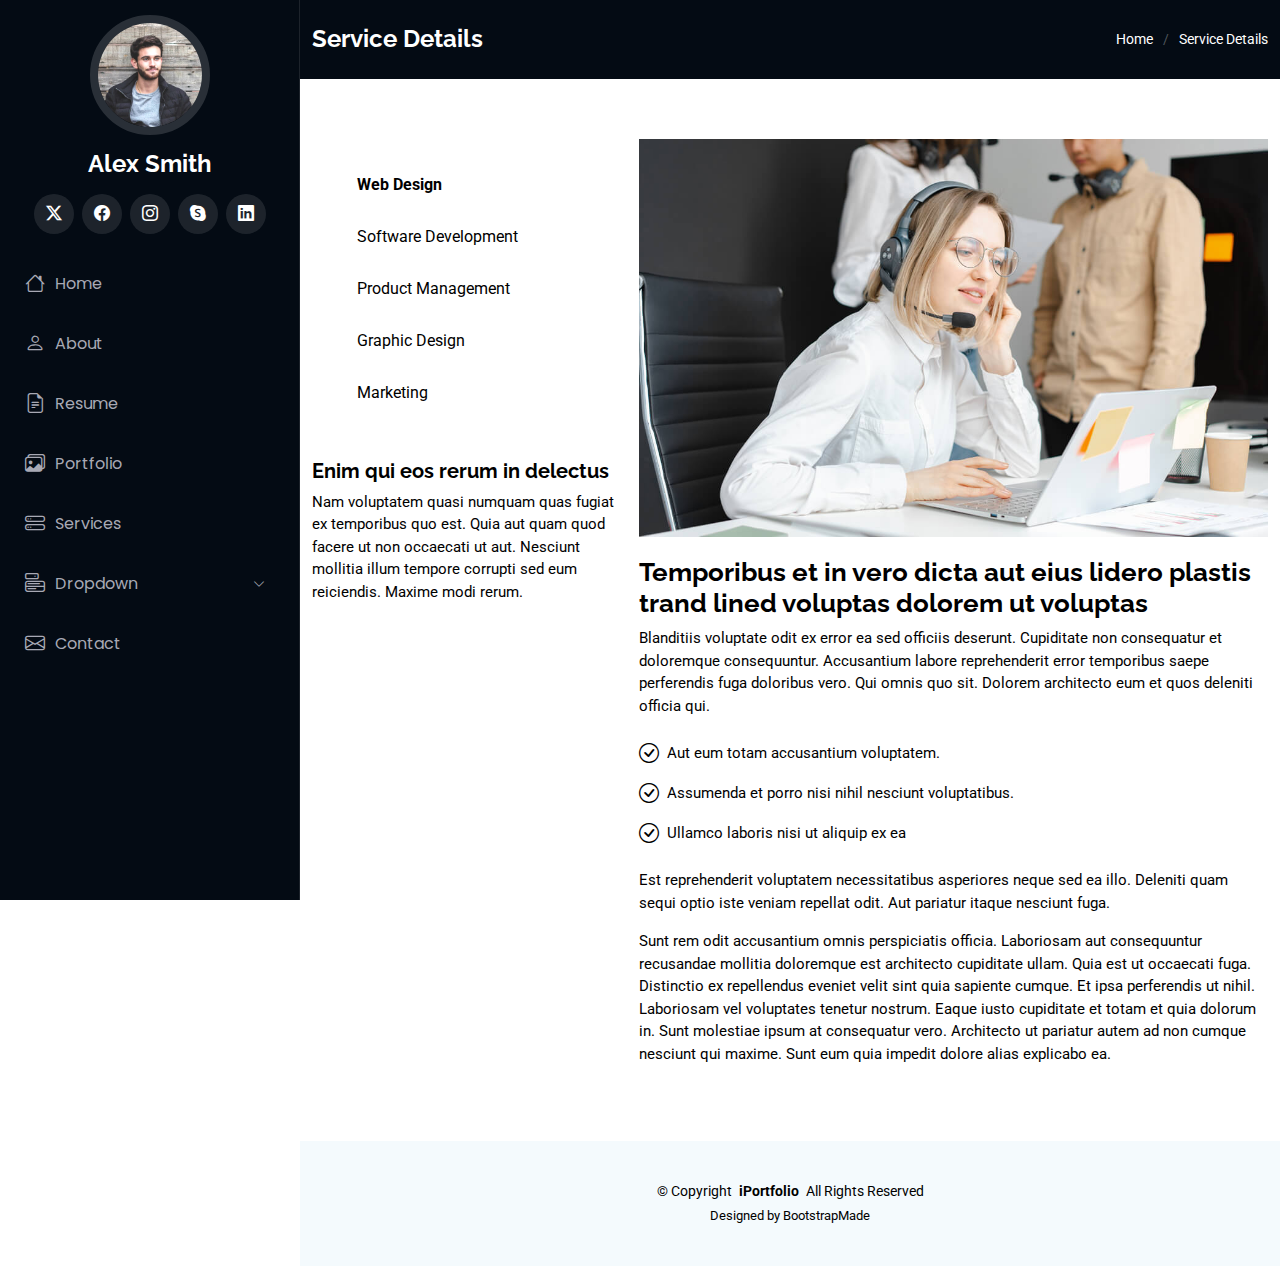
<file: service-details.html>
<!DOCTYPE html>
<html lang="en">

<head>
  <meta charset="utf-8">
  <meta content="width=device-width, initial-scale=1.0" name="viewport">
  <title>Service Details - iPortfolio Bootstrap Template</title>
  <meta content="" name="description">
  <meta content="" name="keywords">

  <!-- Favicons -->
  <link href="assets/img/favicon.png" rel="icon">
  <link href="assets/img/apple-touch-icon.png" rel="apple-touch-icon">

  <!-- Fonts -->
  <link href="https://fonts.googleapis.com" rel="preconnect">
  <link href="https://fonts.gstatic.com" rel="preconnect" crossorigin>
  <link href="https://fonts.googleapis.com/css2?family=Roboto:ital,wght@0,100;0,300;0,400;0,500;0,700;0,900;1,100;1,300;1,400;1,500;1,700;1,900&family=Poppins:ital,wght@0,100;0,200;0,300;0,400;0,500;0,600;0,700;0,800;0,900;1,100;1,200;1,300;1,400;1,500;1,600;1,700;1,800;1,900&family=Raleway:ital,wght@0,100;0,200;0,300;0,400;0,500;0,600;0,700;0,800;0,900;1,100;1,200;1,300;1,400;1,500;1,600;1,700;1,800;1,900&display=swap" rel="stylesheet">

  <!-- Vendor CSS Files -->
  <link href="assets/vendor/bootstrap/css/bootstrap.min.css" rel="stylesheet">
  <link href="assets/vendor/bootstrap-icons/bootstrap-icons.css" rel="stylesheet">
  <link href="assets/vendor/aos/aos.css" rel="stylesheet">
  <link href="assets/vendor/glightbox/css/glightbox.min.css" rel="stylesheet">
  <link href="assets/vendor/swiper/swiper-bundle.min.css" rel="stylesheet">

  <!-- Main CSS File -->
  <link href="assets/css/main.css" rel="stylesheet">

  <!-- =======================================================
  * Template Name: iPortfolio
  * Template URL: https://bootstrapmade.com/iportfolio-bootstrap-portfolio-websites-template/
  * Updated: Jun 29 2024 with Bootstrap v5.3.3
  * Author: BootstrapMade.com
  * License: https://bootstrapmade.com/license/
  ======================================================== -->
</head>

<body class="service-details-page">

  <header id="header" class="header dark-background d-flex flex-column">
    <i class="header-toggle d-xl-none bi bi-list"></i>

    <div class="profile-img">
      <img src="assets/img/my-profile-img.jpg" alt="" class="img-fluid rounded-circle">
    </div>

    <a href="index.html" class="logo d-flex align-items-center justify-content-center">
      <!-- Uncomment the line below if you also wish to use an image logo -->
      <!-- <img src="assets/img/logo.png" alt=""> -->
      <h1 class="sitename">Alex Smith</h1>
    </a>

    <div class="social-links text-center">
      <a href="#" class="twitter"><i class="bi bi-twitter-x"></i></a>
      <a href="#" class="facebook"><i class="bi bi-facebook"></i></a>
      <a href="#" class="instagram"><i class="bi bi-instagram"></i></a>
      <a href="#" class="google-plus"><i class="bi bi-skype"></i></a>
      <a href="#" class="linkedin"><i class="bi bi-linkedin"></i></a>
    </div>

    <nav id="navmenu" class="navmenu">
      <ul>
        <li><a href="#hero"><i class="bi bi-house navicon"></i>Home</a></li>
        <li><a href="#about"><i class="bi bi-person navicon"></i> About</a></li>
        <li><a href="#resume"><i class="bi bi-file-earmark-text navicon"></i> Resume</a></li>
        <li><a href="#portfolio"><i class="bi bi-images navicon"></i> Portfolio</a></li>
        <li><a href="#services"><i class="bi bi-hdd-stack navicon"></i> Services</a></li>
        <li class="dropdown"><a href="#"><i class="bi bi-menu-button navicon"></i> <span>Dropdown</span> <i class="bi bi-chevron-down toggle-dropdown"></i></a>
          <ul>
            <li><a href="#">Dropdown 1</a></li>
            <li class="dropdown"><a href="#"><span>Deep Dropdown</span> <i class="bi bi-chevron-down toggle-dropdown"></i></a>
              <ul>
                <li><a href="#">Deep Dropdown 1</a></li>
                <li><a href="#">Deep Dropdown 2</a></li>
                <li><a href="#">Deep Dropdown 3</a></li>
                <li><a href="#">Deep Dropdown 4</a></li>
                <li><a href="#">Deep Dropdown 5</a></li>
              </ul>
            </li>
            <li><a href="#">Dropdown 2</a></li>
            <li><a href="#">Dropdown 3</a></li>
            <li><a href="#">Dropdown 4</a></li>
          </ul>
        </li>
        <li><a href="#contact"><i class="bi bi-envelope navicon"></i> Contact</a></li>
      </ul>
    </nav>

  </header>

  <main class="main">

    <!-- Page Title -->
    <div class="page-title dark-background">
      <div class="container d-lg-flex justify-content-between align-items-center">
        <h1 class="mb-2 mb-lg-0">Service Details</h1>
        <nav class="breadcrumbs">
          <ol>
            <li><a href="index.html">Home</a></li>
            <li class="current">Service Details</li>
          </ol>
        </nav>
      </div>
    </div><!-- End Page Title -->

    <!-- Service Details Section -->
    <section id="service-details" class="service-details section">

      <div class="container">

        <div class="row gy-4">

          <div class="col-lg-4" data-aos="fade-up" data-aos-delay="100">
            <div class="services-list">
              <a href="#" class="active">Web Design</a>
              <a href="#">Software Development</a>
              <a href="#">Product Management</a>
              <a href="#">Graphic Design</a>
              <a href="#">Marketing</a>
            </div>

            <h4>Enim qui eos rerum in delectus</h4>
            <p>Nam voluptatem quasi numquam quas fugiat ex temporibus quo est. Quia aut quam quod facere ut non occaecati ut aut. Nesciunt mollitia illum tempore corrupti sed eum reiciendis. Maxime modi rerum.</p>
          </div>

          <div class="col-lg-8" data-aos="fade-up" data-aos-delay="200">
            <img src="assets/img/services.jpg" alt="" class="img-fluid services-img">
            <h3>Temporibus et in vero dicta aut eius lidero plastis trand lined voluptas dolorem ut voluptas</h3>
            <p>
              Blanditiis voluptate odit ex error ea sed officiis deserunt. Cupiditate non consequatur et doloremque consequuntur. Accusantium labore reprehenderit error temporibus saepe perferendis fuga doloribus vero. Qui omnis quo sit. Dolorem architecto eum et quos deleniti officia qui.
            </p>
            <ul>
              <li><i class="bi bi-check-circle"></i> <span>Aut eum totam accusantium voluptatem.</span></li>
              <li><i class="bi bi-check-circle"></i> <span>Assumenda et porro nisi nihil nesciunt voluptatibus.</span></li>
              <li><i class="bi bi-check-circle"></i> <span>Ullamco laboris nisi ut aliquip ex ea</span></li>
            </ul>
            <p>
              Est reprehenderit voluptatem necessitatibus asperiores neque sed ea illo. Deleniti quam sequi optio iste veniam repellat odit. Aut pariatur itaque nesciunt fuga.
            </p>
            <p>
              Sunt rem odit accusantium omnis perspiciatis officia. Laboriosam aut consequuntur recusandae mollitia doloremque est architecto cupiditate ullam. Quia est ut occaecati fuga. Distinctio ex repellendus eveniet velit sint quia sapiente cumque. Et ipsa perferendis ut nihil. Laboriosam vel voluptates tenetur nostrum. Eaque iusto cupiditate et totam et quia dolorum in. Sunt molestiae ipsum at consequatur vero. Architecto ut pariatur autem ad non cumque nesciunt qui maxime. Sunt eum quia impedit dolore alias explicabo ea.
            </p>
          </div>

        </div>

      </div>

    </section><!-- /Service Details Section -->

  </main>

  <footer id="footer" class="footer position-relative light-background">

    <div class="container">
      <div class="copyright text-center ">
        <p>© <span>Copyright</span> <strong class="px-1 sitename">iPortfolio</strong> <span>All Rights Reserved</span></p>
      </div>
      <div class="credits">
        <!-- All the links in the footer should remain intact. -->
        <!-- You can delete the links only if you've purchased the pro version. -->
        <!-- Licensing information: https://bootstrapmade.com/license/ -->
        <!-- Purchase the pro version with working PHP/AJAX contact form: [buy-url] -->
        Designed by <a href="https://bootstrapmade.com/">BootstrapMade</a>
      </div>
    </div>

  </footer>

  <!-- Scroll Top -->
  <a href="#" id="scroll-top" class="scroll-top d-flex align-items-center justify-content-center"><i class="bi bi-arrow-up-short"></i></a>

  <!-- Preloader -->
  <div id="preloader"></div>

  <!-- Vendor JS Files -->
  <script src="assets/vendor/bootstrap/js/bootstrap.bundle.min.js"></script>
  <script src="assets/vendor/php-email-form/validate.js"></script>
  <script src="assets/vendor/aos/aos.js"></script>
  <script src="assets/vendor/typed.js/typed.umd.js"></script>
  <script src="assets/vendor/purecounter/purecounter_vanilla.js"></script>
  <script src="assets/vendor/waypoints/noframework.waypoints.js"></script>
  <script src="assets/vendor/glightbox/js/glightbox.min.js"></script>
  <script src="assets/vendor/imagesloaded/imagesloaded.pkgd.min.js"></script>
  <script src="assets/vendor/isotope-layout/isotope.pkgd.min.js"></script>
  <script src="assets/vendor/swiper/swiper-bundle.min.js"></script>

  <!-- Main JS File -->
  <script src="assets/js/main.js"></script>

</body>

</html>
</file>
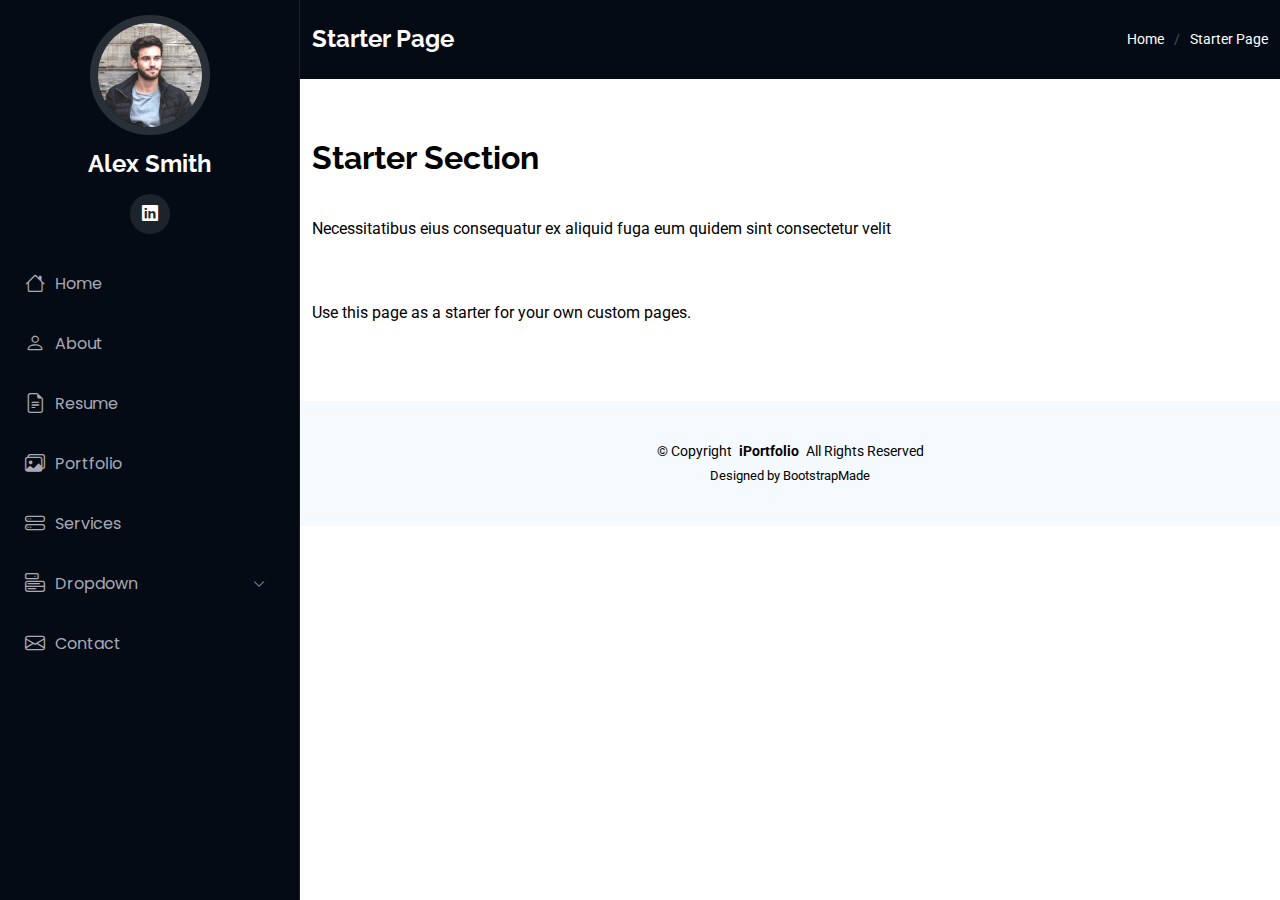
<file: starter-page.html>
<!DOCTYPE html>
<html lang="en">

<head>
  <meta charset="utf-8">
  <meta content="width=device-width, initial-scale=1.0" name="viewport">
  <title>Starter Page - iPortfolio Bootstrap Template</title>
  <meta content="" name="description">
  <meta content="" name="keywords">

  <!-- Favicons -->
  <link href="assets/img/favicon.png" rel="icon">
  <link href="assets/img/apple-touch-icon.png" rel="apple-touch-icon">

  <!-- Fonts -->
  <link href="https://fonts.googleapis.com" rel="preconnect">
  <link href="https://fonts.gstatic.com" rel="preconnect" crossorigin>
  <link href="https://fonts.googleapis.com/css2?family=Roboto:ital,wght@0,100;0,300;0,400;0,500;0,700;0,900;1,100;1,300;1,400;1,500;1,700;1,900&family=Poppins:ital,wght@0,100;0,200;0,300;0,400;0,500;0,600;0,700;0,800;0,900;1,100;1,200;1,300;1,400;1,500;1,600;1,700;1,800;1,900&family=Raleway:ital,wght@0,100;0,200;0,300;0,400;0,500;0,600;0,700;0,800;0,900;1,100;1,200;1,300;1,400;1,500;1,600;1,700;1,800;1,900&display=swap" rel="stylesheet">

  <!-- Vendor CSS Files -->
  <link href="assets/vendor/bootstrap/css/bootstrap.min.css" rel="stylesheet">
  <link href="assets/vendor/bootstrap-icons/bootstrap-icons.css" rel="stylesheet">
  <link href="assets/vendor/aos/aos.css" rel="stylesheet">
  <link href="assets/vendor/glightbox/css/glightbox.min.css" rel="stylesheet">
  <link href="assets/vendor/swiper/swiper-bundle.min.css" rel="stylesheet">

  <!-- Main CSS File -->
  <link href="assets/css/main.css" rel="stylesheet">

  <!-- =======================================================
  * Template Name: iPortfolio
  * Template URL: https://bootstrapmade.com/iportfolio-bootstrap-portfolio-websites-template/
  * Updated: Jun 29 2024 with Bootstrap v5.3.3
  * Author: BootstrapMade.com
  * License: https://bootstrapmade.com/license/
  ======================================================== -->
</head>

<body class="starter-page-page">

  <header id="header" class="header dark-background d-flex flex-column">
    <i class="header-toggle d-xl-none bi bi-list"></i>

    <div class="profile-img">
      <img src="assets/img/my-profile-img.jpg" alt="" class="img-fluid rounded-circle">
    </div>

    <a href="index.html" class="logo d-flex align-items-center justify-content-center">
      <!-- Uncomment the line below if you also wish to use an image logo -->
      <!-- <img src="assets/img/logo.png" alt=""> -->
      <h1 class="sitename">Alex Smith</h1>
    </a>

    <div class="social-links text-center">
      <!--a href="#" class="twitter"><i class="bi bi-twitter-x"></i></a>
      <a href="#" class="facebook"><i class="bi bi-facebook"></i></a>
      <a href="#" class="instagram"><i class="bi bi-instagram"></i></a>
      <a href="#" class="google-plus"><i class="bi bi-skype"></i></a-->
      <a href="#" class="linkedin"><i class="bi bi-linkedin"></i></a>
    </div>

    <nav id="navmenu" class="navmenu">
      <ul>
        <li><a href="#hero"><i class="bi bi-house navicon"></i>Home</a></li>
        <li><a href="#about"><i class="bi bi-person navicon"></i> About</a></li>
        <li><a href="#resume"><i class="bi bi-file-earmark-text navicon"></i> Resume</a></li>
        <li><a href="#portfolio"><i class="bi bi-images navicon"></i> Portfolio</a></li>
        <li><a href="#services"><i class="bi bi-hdd-stack navicon"></i> Services</a></li>
        <li class="dropdown"><a href="#"><i class="bi bi-menu-button navicon"></i> <span>Dropdown</span> <i class="bi bi-chevron-down toggle-dropdown"></i></a>
          <ul>
            <li><a href="#">Dropdown 1</a></li>
            <li class="dropdown"><a href="#"><span>Deep Dropdown</span> <i class="bi bi-chevron-down toggle-dropdown"></i></a>
              <ul>
                <li><a href="#">Deep Dropdown 1</a></li>
                <li><a href="#">Deep Dropdown 2</a></li>
                <li><a href="#">Deep Dropdown 3</a></li>
                <li><a href="#">Deep Dropdown 4</a></li>
                <li><a href="#">Deep Dropdown 5</a></li>
              </ul>
            </li>
            <li><a href="#">Dropdown 2</a></li>
            <li><a href="#">Dropdown 3</a></li>
            <li><a href="#">Dropdown 4</a></li>
          </ul>
        </li>
        <li><a href="#contact"><i class="bi bi-envelope navicon"></i> Contact</a></li>
      </ul>
    </nav>

  </header>

  <main class="main">

    <!-- Page Title -->
    <div class="page-title dark-background">
      <div class="container d-lg-flex justify-content-between align-items-center">
        <h1 class="mb-2 mb-lg-0">Starter Page</h1>
        <nav class="breadcrumbs">
          <ol>
            <li><a href="index.html">Home</a></li>
            <li class="current">Starter Page</li>
          </ol>
        </nav>
      </div>
    </div><!-- End Page Title -->

    <!-- Starter Section Section -->
    <section id="starter-section" class="starter-section section">

      <!-- Section Title -->
      <div class="container section-title" data-aos="fade-up">
        <h2>Starter Section</h2>
        <p>Necessitatibus eius consequatur ex aliquid fuga eum quidem sint consectetur velit</p>
      </div><!-- End Section Title -->

      <div class="container" data-aos="fade-up">
        <p>Use this page as a starter for your own custom pages.</p>
      </div>

    </section><!-- /Starter Section Section -->

  </main>

  <footer id="footer" class="footer position-relative light-background">

    <div class="container">
      <div class="copyright text-center ">
        <p>© <span>Copyright</span> <strong class="px-1 sitename">iPortfolio</strong> <span>All Rights Reserved</span></p>
      </div>
      <div class="credits">
        <!-- All the links in the footer should remain intact. -->
        <!-- You can delete the links only if you've purchased the pro version. -->
        <!-- Licensing information: https://bootstrapmade.com/license/ -->
        <!-- Purchase the pro version with working PHP/AJAX contact form: [buy-url] -->
        Designed by <a href="https://bootstrapmade.com/">BootstrapMade</a>
      </div>
    </div>

  </footer>

  <!-- Scroll Top -->
  <a href="#" id="scroll-top" class="scroll-top d-flex align-items-center justify-content-center"><i class="bi bi-arrow-up-short"></i></a>

  <!-- Preloader -->
  <div id="preloader"></div>

  <!-- Vendor JS Files -->
  <script src="assets/vendor/bootstrap/js/bootstrap.bundle.min.js"></script>
  <script src="assets/vendor/php-email-form/validate.js"></script>
  <script src="assets/vendor/aos/aos.js"></script>
  <script src="assets/vendor/typed.js/typed.umd.js"></script>
  <script src="assets/vendor/purecounter/purecounter_vanilla.js"></script>
  <script src="assets/vendor/waypoints/noframework.waypoints.js"></script>
  <script src="assets/vendor/glightbox/js/glightbox.min.js"></script>
  <script src="assets/vendor/imagesloaded/imagesloaded.pkgd.min.js"></script>
  <script src="assets/vendor/isotope-layout/isotope.pkgd.min.js"></script>
  <script src="assets/vendor/swiper/swiper-bundle.min.js"></script>

  <!-- Main JS File -->
  <script src="assets/js/main.js"></script>

</body>

</html>
</file>
<file: assets/css/main.css>
/**
* Template Name: iPortfolio
* Template URL: https://bootstrapmade.com/iportfolio-bootstrap-portfolio-websites-template/
* Updated: Jun 29 2024 with Bootstrap v5.3.3
* Author: BootstrapMade.com
* License: https://bootstrapmade.com/license/
*/

/*--------------------------------------------------------------
# Font & Color Variables
# Help: https://bootstrapmade.com/color-system/
--------------------------------------------------------------*/
/* Fonts */
:root {
  --default-font: "Roboto",  system-ui, -apple-system, "Segoe UI", Roboto, "Helvetica Neue", Arial, "Noto Sans", "Liberation Sans", sans-serif, "Apple Color Emoji", "Segoe UI Emoji", "Segoe UI Symbol", "Noto Color Emoji";
  --heading-font: "Raleway",  sans-serif;
  --nav-font: "Poppins",  sans-serif;
}

/* Global Colors - The following color variables are used throughout the website. Updating them here will change the color scheme of the entire website */
/*:root { 
  --background-color: #ffffff; /* Background color for the entire website, including individual sections */
  /*--default-color: #272829; /* Default color used for the majority of the text content across the entire website */
  /*--heading-color: #050d18; /* Color for headings, subheadings and title throughout the website */
  /*--accent-color: #149ddd; /* Accent color that represents your brand on the website. It's used for buttons, links, and other elements that need to stand out */
  /*--surface-color: #ffffff; /* The surface color is used as a background of boxed elements within sections, such as cards, icon boxes, or other elements that require a visual separation from the global background. */
  /*--contrast-color: #ffffff; /* Contrast color for text, ensuring readability against backgrounds of accent, heading, or default colors. */
/*}

/* Nav Menu Colors - The following color variables are used specifically for the navigation menu. They are separate from the global colors to allow for more customization options */
:root {
  --nav-color: #a8a9b4;  /* The default color of the main navmenu links */
  --nav-hover-color: #ffffff; /* Applied to main navmenu links when they are hovered over or active */
  --nav-mobile-background-color: #040b14; /* Used as the background color for mobile navigation menu */
  --nav-dropdown-background-color: #040b14; /* Used as the background color for dropdown items that appear when hovering over primary navigation items */
  --nav-dropdown-color: #a8a9b4; /* Used for navigation links of the dropdown items in the navigation menu. */
  --nav-dropdown-hover-color: #ffffff; /* Similar to --nav-hover-color, this color is applied to dropdown navigation links when they are hovered over. */
}

/* Color Presets - These classes override global colors when applied to any section or element, providing reuse of the sam color scheme. */

.light-background {
  --background-color: #f4fafd;
  --surface-color: #ffffff;
}

.dark-background {
  --background-color: #040b14;
  --default-color: #ffffff;
  --heading-color: #ffffff;
  --surface-color: #151f2b;
  --contrast-color: #ffffff;
}

/* Smooth scroll */
:root {
  scroll-behavior: smooth;
}

/*--------------------------------------------------------------
# General Styling & Shared Classes
--------------------------------------------------------------*/
body {
  color: var(--default-color);
  background-color: var(--background-color);
  font-family: var(--default-font);
}

a {
  color: var(--accent-color);
  text-decoration: none;
  transition: 0.3s;
}

a:hover {
  color: color-mix(in srgb, var(--accent-color), transparent 25%);
  text-decoration: none;
}

h1,
h2,
h3,
h4,
h5,
h6 {
  color: var(--heading-color);
  font-family: var(--heading-font);
}

/* PHP Email Form Messages
------------------------------*/
.php-email-form .error-message {
  display: none;
  background: #df1529;
  color: #ffffff;
  text-align: left;
  padding: 15px;
  margin-bottom: 24px;
  font-weight: 600;
}

.php-email-form .sent-message {
  display: none;
  color: #ffffff;
  background: #059652;
  text-align: center;
  padding: 15px;
  margin-bottom: 24px;
  font-weight: 600;
}

.php-email-form .loading {
  display: none;
  background: var(--surface-color);
  text-align: center;
  padding: 15px;
  margin-bottom: 24px;
}

.php-email-form .loading:before {
  content: "";
  display: inline-block;
  border-radius: 50%;
  width: 24px;
  height: 24px;
  margin: 0 10px -6px 0;
  border: 3px solid var(--accent-color);
  border-top-color: var(--surface-color);
  animation: php-email-form-loading 1s linear infinite;
}

@keyframes php-email-form-loading {
  0% {
    transform: rotate(0deg);
  }

  100% {
    transform: rotate(360deg);
  }
}

/*--------------------------------------------------------------
# Global Header
--------------------------------------------------------------*/
.header {
  color: var(--default-color);
  background-color: var(--background-color);
  position: fixed;
  top: 0;
  left: 0;
  bottom: 0;
  padding: 0 15px;
  width: 300px;
  transition: all ease-in-out 0.3s;
  overflow-y: auto;
  z-index: 997;
  border-right: 1px solid color-mix(in srgb, var(--default-color), transparent 90%);
}

.header .profile-img img {
  margin: 15px auto;
  display: block;
  width: 120px;
  border: 8px solid color-mix(in srgb, var(--default-color), transparent 85%);
}

.header .logo {
  line-height: 1;
  margin-bottom: 15px;
}

.header .logo img {
  max-height: 32px;
  margin-right: 8px;
}

.header .logo h1 {
  font-size: 24px;
  margin: 0;
  font-weight: 700;
  color: var(--heading-color);
}

.header .social-links {
  margin: 0 0 20px 0;
}

.header .social-links a {
  font-size: 16px;
  display: inline-flex;
  align-items: center;
  justify-content: center;
  background: color-mix(in srgb, var(--default-color), transparent 90%);
  color: var(--default-color);
  margin: 0 2px;
  border-radius: 50%;
  text-align: center;
  width: 40px;
  height: 40px;
  transition: 0.3s;
}

.header .social-links a:hover {
  color: var(--contrast-color);
  background: var(--accent-color);
}

@media (min-width: 1200px) {

  .header~main,
  .header~#footer {
    margin-left: 300px;
  }
}

@media (max-width: 1199px) {
  .header {
    left: -100%;
  }
}

.header.header-show {
  left: 0;
}

.header .header-toggle {
  color: var(--contrast-color);
  background-color: var(--accent-color);
  font-size: 22px;
  display: flex;
  align-items: center;
  justify-content: center;
  width: 40px;
  height: 40px;
  border-radius: 50%;
  cursor: pointer;
  position: fixed;
  top: 15px;
  right: 15px;
  z-index: 9999;
  transition: background-color 0.3s;
}

.header .header-toggle:hover {
  color: var(--contrast-color);
  background-color: color-mix(in srgb, var(--accent-color) 90%, white 15%);
}

/*--------------------------------------------------------------
# Navigation Menu
--------------------------------------------------------------*/
.mobile-nav-toggle {
  display: none;
}

.navmenu {
  padding: 0;
  z-index: 9997;
}

.navmenu ul {
  list-style: none;
  padding: 0 0 20px 0;
  margin: 0;
}

.navmenu a,
.navmenu a:focus {
  color: var(--nav-color);
  padding: 15px 10px;
  font-family: var(--nav-font);
  font-size: 16px;
  font-weight: 400;
  display: flex;
  align-items: center;
  white-space: nowrap;
  transition: 0.3s;
  width: 100%;
}

.navmenu a .navicon,
.navmenu a:focus .navicon {
  font-size: 20px;
  margin-right: 10px;
}

.navmenu a .toggle-dropdown,
.navmenu a:focus .toggle-dropdown {
  font-size: 12px;
  line-height: 0;
  margin-left: auto;
  width: 30px;
  height: 30px;
  display: flex;
  align-items: center;
  justify-content: center;
  border-radius: 50%;
  transition: 0.3s;
  flex-shrink: 0;
  background-color: color-mix(in srgb, var(--accent-color), transparent 90%);
}

.navmenu a .toggle-dropdown:hover,
.navmenu a:focus .toggle-dropdown:hover {
  background-color: var(--accent-color);
  color: var(--contrast-color);
}

.navmenu a:hover,
.navmenu .active,
.navmenu .active:focus {
  color: var(--nav-hover-color);
}

.navmenu a:hover .navicon,
.navmenu .active .navicon,
.navmenu .active:focus .navicon {
  color: var(--accent-color);
}

.navmenu .active .toggle-dropdown,
.navmenu .active:focus .toggle-dropdown {
  background-color: var(--accent-color);
  color: var(--contrast-color);
  transform: rotate(180deg);
}

.navmenu .dropdown {
  display: block;
}

.navmenu .dropdown a,
.navmenu .dropdown a:focus {
  color: --nav-dropdown-color;
}

.navmenu .dropdown a:hover,
.navmenu .dropdown .active,
.navmenu .dropdown .active:focus {
  color: var(--nav-dropdown-hover-color);
}

.navmenu .dropdown ul {
  position: static;
  display: none;
  z-index: 99;
  padding: 5px 10px;
  margin: 5px 10px;
  background-color: var(--nav-dropdown-background-color);
  border: 1px solid color-mix(in srgb, var(--default-color), transparent 90%);
  box-shadow: none;
  transition: all 0.5s ease-in-out;
}

.navmenu .dropdown ul ul {
  background-color: rgba(33, 37, 41, 0.1);
}

.navmenu .dropdown>.dropdown-active {
  display: block;
  background-color: rgba(33, 37, 41, 0.03);
}

/*--------------------------------------------------------------
# Global Footer
--------------------------------------------------------------*/
.footer {
  color: var(--default-color);
  background-color: var(--background-color);
  font-size: 14px;
  padding: 40px 0;
  position: relative;
  border-top: 1px solid color-mix(in srgb, var(--default-color), transparent 90%);
}

.footer .copyright p {
  margin-bottom: 0;
}

.footer .credits {
  margin-top: 4px;
  font-size: 13px;
  text-align: center;
}

/*--------------------------------------------------------------
# Preloader
--------------------------------------------------------------*/
#preloader {
  position: fixed;
  inset: 0;
  z-index: 999999;
  overflow: hidden;
  background: var(--background-color);
  transition: all 0.6s ease-out;
}

#preloader:before {
  content: "";
  position: fixed;
  top: calc(50% - 30px);
  left: calc(50% - 30px);
  border: 6px solid #ffffff;
  border-color: var(--accent-color) transparent var(--accent-color) transparent;
  border-radius: 50%;
  width: 60px;
  height: 60px;
  animation: animate-preloader 1.5s linear infinite;
}

@keyframes animate-preloader {
  0% {
    transform: rotate(0deg);
  }

  100% {
    transform: rotate(360deg);
  }
}

/*--------------------------------------------------------------
# Scroll Top Button
--------------------------------------------------------------*/
.scroll-top {
  position: fixed;
  visibility: hidden;
  opacity: 0;
  right: 15px;
  bottom: -15px;
  z-index: 99999;
  background-color: var(--accent-color);
  width: 44px;
  height: 44px;
  border-radius: 50px;
  transition: all 0.4s;
}

.scroll-top i {
  font-size: 24px;
  color: var(--contrast-color);
  line-height: 0;
}

.scroll-top:hover {
  background-color: color-mix(in srgb, var(--accent-color), transparent 20%);
  color: var(--contrast-color);
}

.scroll-top.active {
  visibility: visible;
  opacity: 1;
  bottom: 15px;
}

/*--------------------------------------------------------------
# Disable aos animation delay on mobile devices
--------------------------------------------------------------*/
@media screen and (max-width: 768px) {
  [data-aos-delay] {
    transition-delay: 0 !important;
  }
}

/*--------------------------------------------------------------
# Global Page Titles & Breadcrumbs
--------------------------------------------------------------*/
.page-title {
  color: var(--default-color);
  background-color: var(--background-color);
  padding: 25px 0;
  position: relative;
}

.page-title h1 {
  font-size: 24px;
  font-weight: 700;
}

.page-title .breadcrumbs ol {
  display: flex;
  flex-wrap: wrap;
  list-style: none;
  padding: 0;
  margin: 0;
  font-size: 14px;
  font-weight: 400;
}

.page-title .breadcrumbs ol li+li {
  padding-left: 10px;
}

.page-title .breadcrumbs ol li+li::before {
  content: "/";
  display: inline-block;
  padding-right: 10px;
  color: color-mix(in srgb, var(--default-color), transparent 70%);
}

/*--------------------------------------------------------------
# Global Sections
--------------------------------------------------------------*/
section,
.section {
  color: var(--default-color);
  background-color: var(--background-color);
  padding: 60px 0;
  overflow: clip;
}

/*--------------------------------------------------------------
# Global Section Titles
--------------------------------------------------------------*/
.section-title {
  padding-bottom: 60px;
  position: relative;
}

.section-title h2 {
  font-size: 32px;
  font-weight: 700;
  margin-bottom: 20px;
  padding-bottom: 20px;
  position: relative;
}

.section-title h2:after {
  content: "";
  position: absolute;
  display: block;
  width: 50px;
  height: 3px;
  background: var(--accent-color);
  left: 0;
  bottom: 0;
}

.section-title p {
  margin-bottom: 0;
}

/*--------------------------------------------------------------
# Hero Section
--------------------------------------------------------------*/
.hero {
  width: 100%;
  min-height: 100vh;
  position: relative;
  padding: 80px 0;
  display: flex;
  align-items: center;
  justify-content: center;
}

.hero img {
  position: absolute;
  inset: 0;
  display: block;
  width: 100%;
  height: 100%;
  object-fit: cover;
  z-index: 1;
}

.hero:before {
  content: "";
  background: color-mix(in srgb, var(--background-color), transparent 70%);
  position: absolute;
  inset: 0;
  z-index: 2;
}

.hero .container {
  position: relative;
  z-index: 3;
}

.hero h2 {
  margin: 0;
  font-size: 64px;
  font-weight: 700;
}

.hero p {
  margin: 5px 0 0 0;
  font-size: 26px;
}

.hero p span {
  letter-spacing: 1px;
  border-bottom: 2px solid var(--accent-color);
}

.hero .social-links {
  margin-top: 25px;
}

.hero .social-links a {
  font-size: 24px;
  display: inline-block;
  color: color-mix(in srgb, var(--default-color), transparent 50%);
  line-height: 1;
  margin-right: 20px;
  transition: 0.3s;
}

.hero .social-links a:hover {
  color: var(--accent-color);
}

@media (max-width: 768px) {
  .hero h2 {
    font-size: 32px;
  }

  .hero p {
    font-size: 20px;
  }
}

/*--------------------------------------------------------------
# About Section
--------------------------------------------------------------*/
.about .content h2 {
  font-weight: 700;
  font-size: 24px;
}

.about .content ul {
  list-style: none;
  padding: 0;
}

.about .content ul li {
  margin-bottom: 20px;
  display: flex;
  align-items: center;
}

.about .content ul strong {
  margin-right: 10px;
}

.about .content ul i {
  font-size: 16px;
  margin-right: 5px;
  color: var(--accent-color);
  line-height: 0;
}

/*--------------------------------------------------------------
# Stats Section
--------------------------------------------------------------*/
.stats .stats-item {
  padding: 30px;
  width: 100%;
}

.stats .stats-item i {
  color: var(--accent-color);
  display: block;
  font-size: 44px;
  float: left;
  line-height: 0;
}

.stats .stats-item .purecounter {
  color: var(--heading-color);
  font-size: 48px;
  line-height: 40px;
  display: block;
  font-weight: 700;
  margin-left: 60px;
}

.stats .stats-item p {
  color: color-mix(in srgb, var(--default-color), transparent 40%);
  padding: 15px 0 0 0;
  margin: 0 0 0 60px;
  font-family: var(--heading-font);
  font-size: 14px;
}

/*--------------------------------------------------------------
# Skills Section
--------------------------------------------------------------*/
.skills .progress {
  height: 60px;
  display: block;
  background: none;
  border-radius: 0;
}

.skills .progress .skill {
  color: var(--heading-color);
  padding: 0;
  margin: 0 0 6px 0;
  text-transform: uppercase;
  display: block;
  font-weight: 600;
  font-family: var(--heading-font);
}

.skills .progress .skill .val {
  float: right;
  font-style: normal;
}

.skills .progress-bar-wrap {
  background: color-mix(in srgb, var(--default-color), transparent 90%);
  height: 10px;
}

.skills .progress-bar {
  width: 1px;
  height: 10px;
  transition: 0.9s;
  background-color: var(--accent-color);
}

/*--------------------------------------------------------------
# Resume Section
--------------------------------------------------------------*/
.resume .resume-title {
  color: var(--heading-color);
  font-size: 26px;
  font-weight: 700;
  margin-top: 20px;
  margin-bottom: 20px;
}

.resume .resume-item {
  padding: 0 0 20px 20px;
  margin-top: -2px;
  border-left: 2px solid var(--accent-color);
  position: relative;
}

.resume .resume-item h4 {
  line-height: 18px;
  font-size: 18px;
  font-weight: 600;
  text-transform: uppercase;
  color: color-mix(in srgb, var(--default-color), transparent 20%);
  margin-bottom: 10px;
}

.resume .resume-item h5 {
  font-size: 16px;
  padding: 5px 15px;
  display: inline-block;
  font-weight: 600;
  margin-bottom: 10px;
}

.resume .resume-item ul {
  padding-left: 20px;
}

.resume .resume-item ul li {
  padding-bottom: 10px;
}

.resume .resume-item:last-child {
  padding-bottom: 0;
}

.resume .resume-item::before {
  content: "";
  position: absolute;
  width: 16px;
  height: 16px;
  border-radius: 50px;
  left: -9px;
  top: 0;
  background: var(--background-color);
  border: 2px solid var(--accent-color);
}

/*--------------------------------------------------------------
# Portfolio Section
--------------------------------------------------------------*/
.portfolio .portfolio-filters {
  padding: 0;
  margin: 0 auto 20px auto;
  list-style: none;
  text-align: center;
}

.portfolio .portfolio-filters li {
  cursor: pointer;
  display: inline-block;
  padding: 0;
  font-size: 14px;
  font-weight: 400;
  margin: 0 10px;
  line-height: 1;
  text-transform: uppercase;
  margin-bottom: 10px;
  transition: all 0.3s ease-in-out;
}

.portfolio .portfolio-filters li:hover,
.portfolio .portfolio-filters li.filter-active {
  color: var(--accent-color);
}

.portfolio .portfolio-filters li:first-child {
  margin-left: 0;
}

.portfolio .portfolio-filters li:last-child {
  margin-right: 0;
}

@media (max-width: 575px) {
  .portfolio .portfolio-filters li {
    font-size: 14px;
    margin: 0 5px;
  }
}

.portfolio .portfolio-content {
  position: relative;
  overflow: hidden;
}

.portfolio .portfolio-content img {
  transition: 0.3s;
}

.portfolio .portfolio-content .portfolio-info {
  opacity: 0;
  position: absolute;
  inset: 0;
  z-index: 3;
  transition: all ease-in-out 0.3s;
  background: rgba(0, 0, 0, 0.6);
  padding: 15px;
}

.portfolio .portfolio-content .portfolio-info h4 {
  font-size: 14px;
  padding: 5px 10px;
  font-weight: 400;
  color: #ffffff;
  display: inline-block;
  background-color: var(--accent-color);
}

.portfolio .portfolio-content .portfolio-info p {
  position: absolute;
  bottom: 10px;
  text-align: center;
  display: inline-block;
  left: 0;
  right: 0;
  font-size: 16px;
  font-weight: 600;
  color: rgba(255, 255, 255, 0.8);
}

.portfolio .portfolio-content .portfolio-info .preview-link,
.portfolio .portfolio-content .portfolio-info .details-link {
  position: absolute;
  left: calc(50% - 40px);
  font-size: 26px;
  top: calc(50% - 14px);
  color: #fff;
  transition: 0.3s;
  line-height: 1.2;
}

.portfolio .portfolio-content .portfolio-info .preview-link:hover,
.portfolio .portfolio-content .portfolio-info .details-link:hover {
  color: var(--accent-color);
}

.portfolio .portfolio-content .portfolio-info .details-link {
  left: 50%;
  font-size: 34px;
  line-height: 0;
}

.portfolio .portfolio-content:hover .portfolio-info {
  opacity: 1;
}

.portfolio .portfolio-content:hover img {
  transform: scale(1.1);
}

/*--------------------------------------------------------------
# Services Section
--------------------------------------------------------------*/
.services .service-item {
  position: relative;
}

.services .service-item .icon {
  background: var(--accent-color);
  display: flex;
  align-items: center;
  justify-content: center;
  width: 54px;
  height: 54px;
  border-radius: 50%;
  transition: 0.5s;
  border: 1px solid var(--accent-color);
  margin-right: 20px;
}

.services .service-item .icon i {
  color: var(--contrast-color);
  font-size: 24px;
  line-height: 0;
}

.services .service-item:hover .icon {
  background: var(--surface-color);
}

.services .service-item:hover .icon i {
  color: var(--accent-color);
}

.services .service-item .title {
  font-weight: 700;
  margin-bottom: 15px;
  font-size: 18px;
}

.services .service-item .title a {
  color: var(--heading-color);
}

.services .service-item .title a:hover {
  color: var(--accent-color);
}

.services .service-item .description {
  line-height: 24px;
  font-size: 14px;
}

/*--------------------------------------------------------------
# Testimonials Section
--------------------------------------------------------------*/
.testimonials .testimonials-carousel,
.testimonials .testimonials-slider {
  overflow: hidden;
}

.testimonials .testimonial-item {
  box-sizing: content-box;
  text-align: center;
  min-height: 320px;
}

.testimonials .testimonial-item .testimonial-img {
  width: 90px;
  border-radius: 50%;
  margin: 0 auto;
}

.testimonials .testimonial-item h3 {
  font-size: 18px;
  font-weight: bold;
  margin: 10px 0 5px 0;
}

.testimonials .testimonial-item h4 {
  font-size: 14px;
  color: color-mix(in srgb, var(--default-color), transparent 20%);
  margin: 0;
}

.testimonials .testimonial-item .quote-icon-left,
.testimonials .testimonial-item .quote-icon-right {
  color: color-mix(in srgb, var(--accent-color), transparent 40%);
  font-size: 26px;
  line-height: 0;
}

.testimonials .testimonial-item .quote-icon-left {
  display: inline-block;
  left: -5px;
  position: relative;
}

.testimonials .testimonial-item .quote-icon-right {
  display: inline-block;
  right: -5px;
  position: relative;
  top: 10px;
  transform: scale(-1, -1);
}

.testimonials .testimonial-item p {
  font-style: italic;
  margin: 0 15px 15px 15px;
  padding: 20px;
  background-color: var(--surface-color);
  position: relative;
  margin-bottom: 35px;
  border-radius: 6px;
  box-shadow: 0px 2px 15px rgba(0, 0, 0, 0.1);
}

.testimonials .testimonial-item p::after {
  content: "";
  width: 0;
  height: 0;
  border-top: 20px solid var(--surface-color);
  border-right: 20px solid transparent;
  border-left: 20px solid transparent;
  position: absolute;
  bottom: -20px;
  left: calc(50% - 20px);
}

.testimonials .swiper-wrapper {
  height: auto;
}

.testimonials .swiper-pagination {
  margin-top: 40px;
  position: relative;
}

.testimonials .swiper-pagination .swiper-pagination-bullet {
  width: 12px;
  height: 12px;
  background-color: var(--background-color);
  opacity: 1;
  border: 1px solid var(--accent-color);
}

.testimonials .swiper-pagination .swiper-pagination-bullet-active {
  background-color: var(--accent-color);
}

/*--------------------------------------------------------------
# Contact Section
--------------------------------------------------------------*/
.contact .info-wrap {
  background-color: var(--surface-color);
  box-shadow: 0px 0px 20px rgba(0, 0, 0, 0.1);
  padding: 30px;
}

@media (max-width: 575px) {
  .contact .info-wrap {
    padding: 20px;
  }
}

.contact .info-item {
  margin-bottom: 40px;
}

.contact .info-item i {
  font-size: 20px;
  color: var(--accent-color);
  background: color-mix(in srgb, var(--accent-color), transparent 92%);
  width: 44px;
  height: 44px;
  display: flex;
  justify-content: center;
  align-items: center;
  border-radius: 50px;
  transition: all 0.3s ease-in-out;
  margin-right: 15px;
}

.contact .info-item h3 {
  padding: 0;
  font-size: 18px;
  font-weight: 700;
  margin-bottom: 5px;
}

.contact .info-item p {
  padding: 0;
  margin-bottom: 0;
  font-size: 14px;
}

.contact .info-item:hover i {
  background: var(--accent-color);
  color: var(--contrast-color);
}

.contact .php-email-form {
  background-color: var(--surface-color);
  height: 100%;
  padding: 30px;
  box-shadow: 0px 0px 20px rgba(0, 0, 0, 0.1);
}

@media (max-width: 575px) {
  .contact .php-email-form {
    padding: 20px;
  }
}

.contact .php-email-form input[type=text],
.contact .php-email-form input[type=email],
.contact .php-email-form textarea {
  font-size: 14px;
  padding: 10px 15px;
  box-shadow: none;
  border-radius: 0;
  color: var(--default-color);
  background-color: var(--surface-color);
  border-color: color-mix(in srgb, var(--default-color), transparent 80%);
}

.contact .php-email-form input[type=text]:focus,
.contact .php-email-form input[type=email]:focus,
.contact .php-email-form textarea:focus {
  border-color: var(--accent-color);
}

.contact .php-email-form input[type=text]::placeholder,
.contact .php-email-form input[type=email]::placeholder,
.contact .php-email-form textarea::placeholder {
  color: color-mix(in srgb, var(--default-color), transparent 70%);
}

.contact .php-email-form button[type=submit] {
  color: var(--contrast-color);
  background: var(--accent-color);
  border: 0;
  padding: 10px 30px;
  transition: 0.4s;
  border-radius: 50px;
}

.contact .php-email-form button[type=submit]:hover {
  background: color-mix(in srgb, var(--accent-color), transparent 25%);
}

/*--------------------------------------------------------------
# Portfolio Details Section
--------------------------------------------------------------*/
.portfolio-details .portfolio-details-slider img {
  width: 100%;
}

.portfolio-details .portfolio-details-slider .swiper-pagination {
  margin-top: 20px;
  position: relative;
}

.portfolio-details .portfolio-details-slider .swiper-pagination .swiper-pagination-bullet {
  width: 12px;
  height: 12px;
  background-color: color-mix(in srgb, var(--default-color), transparent 85%);
  opacity: 1;
}

.portfolio-details .portfolio-details-slider .swiper-pagination .swiper-pagination-bullet-active {
  background-color: var(--accent-color);
}

.portfolio-details .portfolio-info {
  padding: 30px;
  box-shadow: 0px 0 30px rgba(0, 0, 0, 0.1);
}

.portfolio-details .portfolio-info h3 {
  font-size: 22px;
  font-weight: 700;
  margin-bottom: 20px;
  padding-bottom: 20px;
  border-bottom: 1px solid color-mix(in srgb, var(--default-color), transparent 85%);
}

.portfolio-details .portfolio-info ul {
  list-style: none;
  padding: 0;
  font-size: 15px;
}

.portfolio-details .portfolio-info ul li+li {
  margin-top: 10px;
}

.portfolio-details .portfolio-description {
  padding-top: 30px;
}

.portfolio-details .portfolio-description h2 {
  font-size: 26px;
  font-weight: 700;
  margin-bottom: 20px;
}

.portfolio-details .portfolio-description p {
  padding: 0;
  color: color-mix(in srgb, var(--default-color), transparent 30%);
}

/*--------------------------------------------------------------
# Service Details Section
--------------------------------------------------------------*/
.service-details .services-list {
  padding: 10px 30px;
  border: 1px solid color-mix(in srgb, var(--default-color), transparent 90%);
  margin-bottom: 20px;
}

.service-details .services-list a {
  display: block;
  line-height: 1;
  padding: 8px 0 8px 15px;
  border-left: 3px solid color-mix(in srgb, var(--default-color), transparent 70%);
  margin: 20px 0;
  color: color-mix(in srgb, var(--default-color), transparent 20%);
  transition: 0.3s;
}

.service-details .services-list a.active {
  color: var(--heading-color);
  font-weight: 700;
  border-color: var(--accent-color);
}

.service-details .services-list a:hover {
  border-color: var(--accent-color);
}

.service-details .services-img {
  margin-bottom: 20px;
}

.service-details h3 {
  font-size: 26px;
  font-weight: 700;
}

.service-details h4 {
  font-size: 20px;
  font-weight: 700;
}

.service-details p {
  font-size: 15px;
}

.service-details ul {
  list-style: none;
  padding: 0;
  font-size: 15px;
}

.service-details ul li {
  padding: 5px 0;
  display: flex;
  align-items: center;
}

.service-details ul i {
  font-size: 20px;
  margin-right: 8px;
  color: var(--accent-color);
}

/*--------------------------------------------------------------
# Starter Section Section
--------------------------------------------------------------*/
.starter-section {
  /* Add your styles here */
}
</file>
